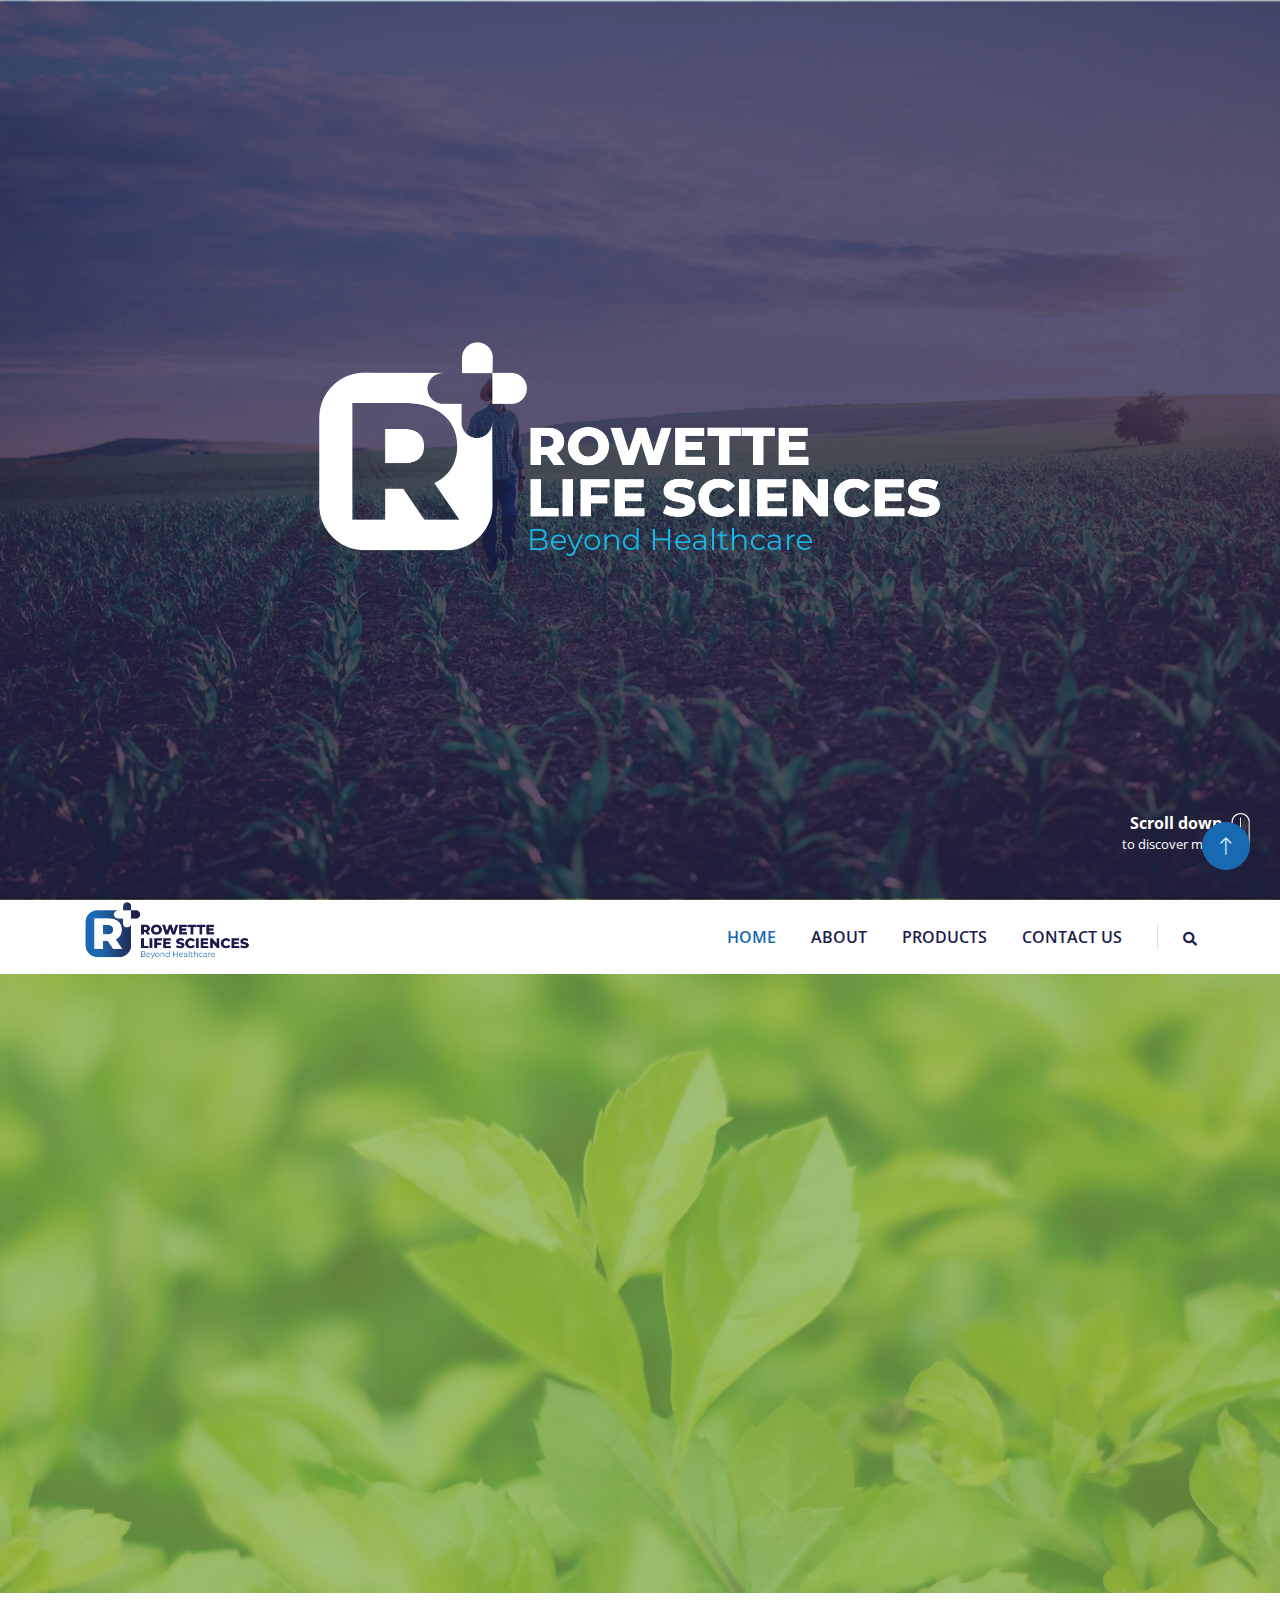
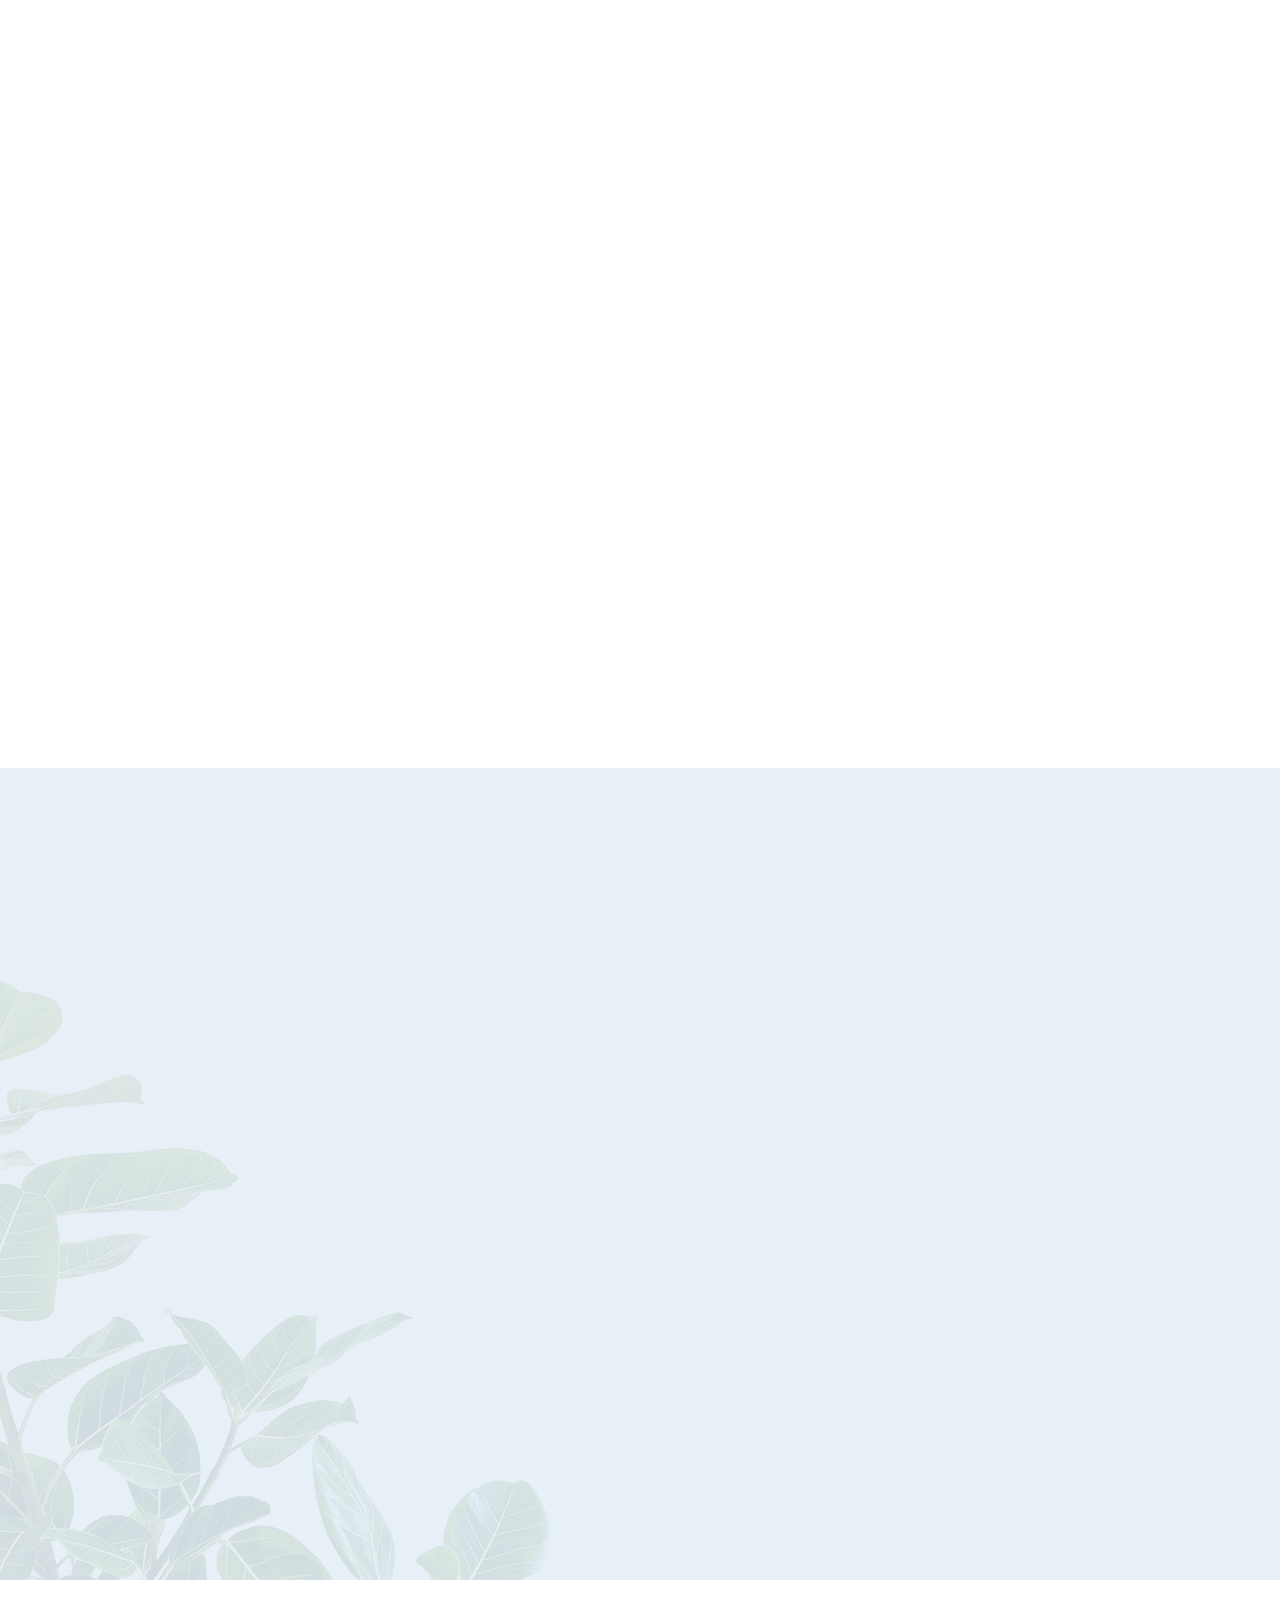
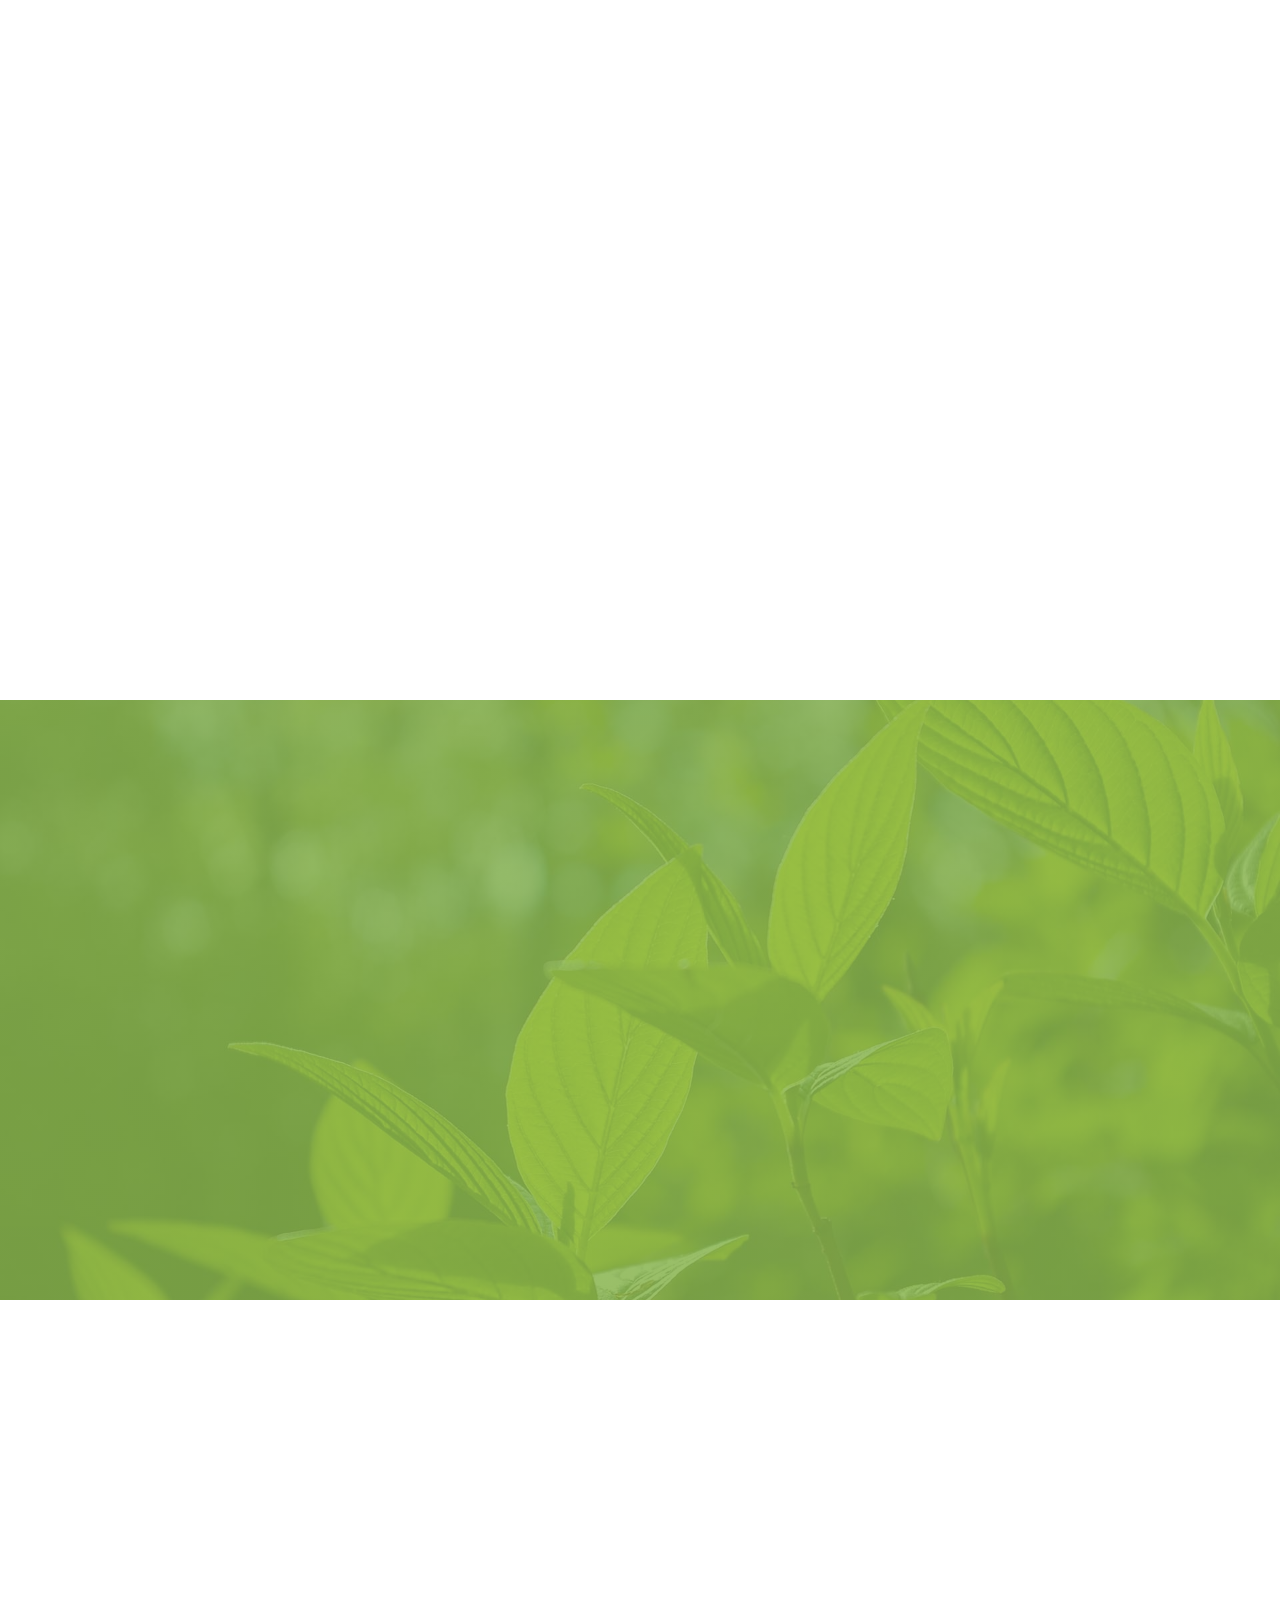
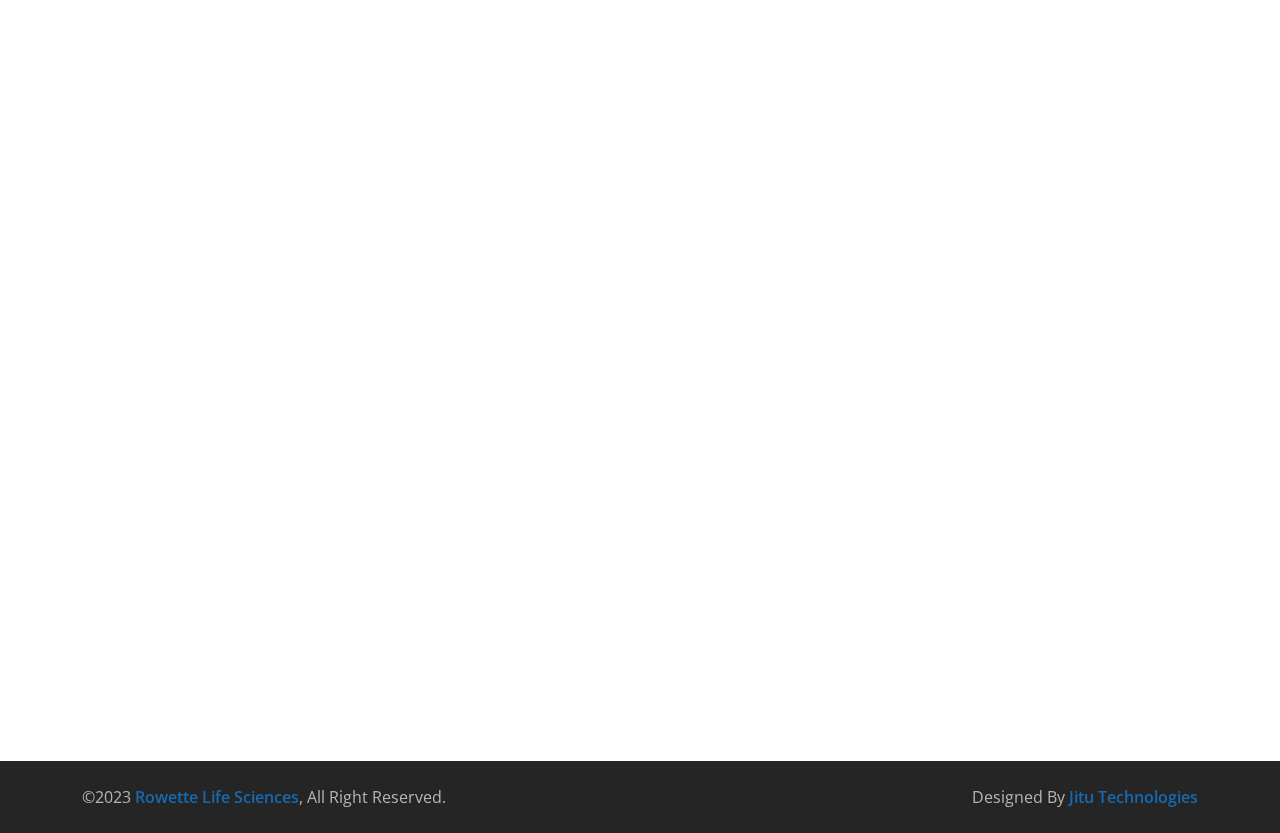
<file: index.html>
<!DOCTYPE html>
<html lang="en">

<head>
    <!-- Meta tags and title remain the same -->
    <meta charset="UTF-8">
    <title>Rowette Life Sciences</title>
    <meta content="width=device-width, initial-scale=1.0" name="viewport">
    <meta name="description" content="Rowette Life Sciences offers NO-WEED, a foliar acting herbicide for controlling annual weeds, perennial grasses, Cyperus perennial broadleaves, aquatic weeds, and more. Explore our range of plant weed and crop protection treatments.">
    <meta name="keywords" content="Rowette Life Sciences, NO-WEED, plant weed, crop protection, foliar herbicide, annual weeds, perennial grasses, Cyperus perennial broadleaves, aquatic weeds, Rowette, Life Science, Plant Health, Plant weed treatment, crop protection products, Rowette Uganda, Nalukolongo road">


    <!-- Favicon -->
    <link href="./assets/images/favicon_io/android-chrome-512x512.png" rel="icon">

    <!-- Google Web Fonts -->
    <link rel="preconnect" href="https://fonts.googleapis.com">
    <link rel="preconnect" href="https://fonts.gstatic.com" crossorigin>
    <link
        href="https://fonts.googleapis.com/css2?family=Open+Sans:wght@400;600&family=Playfair+Display:wght@700;900&display=swap"
        rel="stylesheet">

    <!-- Icon Font Stylesheet -->
    <link href="https://cdnjs.cloudflare.com/ajax/libs/font-awesome/5.10.0/css/all.min.css" rel="stylesheet">
    <link href="https://cdn.jsdelivr.net/npm/bootstrap-icons@1.4.1/font/bootstrap-icons.css" rel="stylesheet">

    <!-- Libraries Stylesheet -->
    <link href="lib/animate/animate.min.css" rel="stylesheet">
    <link href="lib/owlcarousel/assets/owl.carousel.min.css" rel="stylesheet">

    <!-- Customized Bootstrap Stylesheet -->
    <link href="css/bootstrap.min.css" rel="stylesheet">

    <!-- Template Stylesheet -->
    <link href="css/style.css" rel="stylesheet">

    <!-- Link to your CSS file -->
    <link rel="stylesheet" href="assets/style.css">
</head>

<body>
    <!-- Navigation bar -->
    <div class="hero-nav">
        <div class="hero-nav__inner">
            <div class="logo">
                <!-- Place your large logo here -->
                <img src="./assets/images/logo-white-01.png" class="logo-img" height="150px" alt="Logo">

                <div class="scroll-el">
                    <p class="text-white">Scroll down <br> <span>to discover more</span></p>
                    <img src="./assets/images/scroll-01.webp" alt="">
                </div>
            </div>
        </div>
    </div>

    <!-- Rest of your page content remains the same -->
    <div class="page-content">
        <!-- Spinner Start -->
        <div id="spinner"
            class="show bg-white position-fixed translate-middle w-100 vh-100 top-50 start-50 d-flex align-items-center justify-content-center">
            <div class="spinner-border text-primary" role="status" style="width: 3rem; height: 3rem;"></div>
        </div>
        <!-- Spinner End -->


        <!-- Navbar Start -->
        <div class="container-fluid bg-white sticky-top">
            <div class="container">
                <nav class="navbar navbar-expand-lg bg-white navbar-light py-2 py-lg-0">
                    <a href="index.html" class="navbar-brand">
                        <img class="img-fluid" src="./assets/images/logo-blue-01.png" alt="Logo">
                    </a>
                    <button type="button" class="navbar-toggler ms-auto me-0" data-bs-toggle="collapse"
                        data-bs-target="#navbarCollapse">
                        <span class="navbar-toggler-icon"></span>
                    </button>
                    <div class="collapse navbar-collapse" id="navbarCollapse">
                        <div class="navbar-nav ms-auto">
                            <a href="#index.html" class="nav-item nav-link active">Home</a>
                            <a href="#about.html" class="nav-item nav-link">About</a>
                            <a href="#product.html" class="nav-item nav-link">Products</a>
                            <!-- <a href="store.html" class="nav-item nav-link">Store</a>
                            <div class="nav-item dropdown">
                                <a href="#" class="nav-link dropdown-toggle" data-bs-toggle="dropdown">Pages</a>
                                <div class="dropdown-menu bg-light rounded-0 m-0">
                                    <a href="feature.html" class="dropdown-item">Features</a>
                                    <a href="blog.html" class="dropdown-item">Blog Article</a>
                                    <a href="testimonial.html" class="dropdown-item">Testimonial</a>
                                    <a href="404.html" class="dropdown-item">404 Page</a>
                                </div>
                            </div> -->
                            <a href="contact.html" class="nav-item nav-link">Contact Us</a>
                        </div>
                        <div class="border-start ps-4 d-none d-lg-block">
                            <button type="button" class="btn btn-sm p-0"><i class="fa fa-search"></i></button>
                        </div>
                    </div>
                </nav>
            </div>
        </div>
        <!-- Navbar End -->


        <!-- Carousel Start -->
        <div class="container-fluid py-5 hero-section">
            <div class="container">
                <div class="row g-5 align-items-center">
                    <div class="col-lg-7 wow fadeIn text-start">
                        <h1 class="display-1 text-dark mb-4 animated zoomIn">Organic & Quality plant Protection</h1>
                        <p class="fs-4 text-white animated zoomIn">Foliar acting herbicide for the control of annual
                            weeds, perennial grasses (including species Cynodon, Imperta, Phyragmites etc), Cyperus
                            perennial broadleaves (Chromolaena odorata, Latana camara and others) and acquatic
                            weeds.</strong></p>
                        <!-- <a href="" class="btn btn-light rounded-pill py-3 px-5 animated zoomIn">Explore More</a> -->
                    </div>
                    <div class="col-lg-5 wow fadeIn" data-wow-delay="0.1s">
                        <img class="img-fluid" src="./assets/images/13602.png" alt="">
                    </div>
                </div>
            </div>
        </div>
        <!-- Carousel End -->


        <!-- About Start -->
        <div class="container-xxl py-5">
            <div class="container">
                <div class="row g-5">
                    <div class="col-lg-6">
                        <div class="row g-3">
                            <div class="col-6 text-end">
                                <img class="img-fluid bg-white w-100 mb-3 wow fadeIn" data-wow-delay="0.1s"
                                    src="./assets/images/about-03.webp" alt="">
                                <img class="img-fluid bg-white w-50 wow fadeIn" data-wow-delay="0.2s"
                                    src="./assets/images/about-01.webp" alt="">
                            </div>
                            <div class="col-6">
                                <img class="img-fluid bg-white w-50 mb-3 wow fadeIn" data-wow-delay="0.3s"
                                    src="./assets/images/about-04.webp" alt="">
                                <img class="img-fluid bg-white w-100 wow fadeIn" data-wow-delay="0.4s"
                                    src="./assets/images/about-02.webp" alt="">
                            </div>
                        </div>
                    </div>
                    <div class="col-lg-6 wow fadeIn" data-wow-delay="0.5s">
                        <div class="section-title">
                            <p class="fs-5 fw-medium fst-italic text-primary">About Us</p>
                            <h1 class="display-6">The success history of Rowette Life Sciences</h1>
                        </div>
                        <div class="row g-3 mb-4">
                            <div class="col-sm-4">
                                <img class="img-fluid bg-white w-100" src="img/about-7-01.jpg" alt="">
                            </div>
                            <div class="col-sm-8">
                                <h5>Our products are one of the most popular weed products in the country</h5>
                                <p class="mb-0">When we started this company, we did it with the idea of providing
                                    high-quality products and great service at competitive prices as a way to give
                                    farmers a more economical choice in their crop protection products. </p>
                            </div>
                        </div>
                        <div class="border-top mb-4"></div>
                        <div class="row g-3">
                            <div class="col-sm-8">
                                <h5>We have remained true to our founding values of entrepreneurship, focus,
                                    persistence, and integrity.</h5>
                                <p class="mb-0"> I humbly invite you to learn more about our company and how we strive
                                    to support your business by living up to our brand "Beyond health care". </p>
                            </div>
                            <div class="col-sm-4">
                                <img class="img-fluid bg-white w-100" src="./assets/images/about-05.webp" alt="">
                            </div>
                        </div>
                    </div>
                </div>
            </div>
        </div>
        <!-- About End -->


        <!-- Products Start -->
        <div class="container-fluid product py-5 my-5">
            <div class="container py-5">
                <div class="section-title text-center mx-auto wow fadeInUp" data-wow-delay="0.1s"
                    style="max-width: 500px;">
                    <p class="fs-5 fw-medium fst-italic text-primary">Why Us?</p>
                    <h1 class="display-6">Growing Solutions</h1>
                </div>
                <div class="owl-carousel product-carousel wow fadeInUp" data-wow-delay="0.5s">
                    <a href="" class="d-block product-item rounded">
                        <img src="./assets/images/why-03.webp" alt="">
                        <div class="bg-white shadow-sm text-center p-4 position-relative mt-n5 mx-4"
                            style="height: 250px;">
                            <h4 class="text-primary">Crop Protection</h4>
                            <span class="text-body">
                                For years now, Rowette Life Science has delivered high-quality crop protection products
                                to farmers around the world, helping them to produce an affordable supply of food to
                                support a growing population.</span>
                        </div>
                    </a>
                    <a href="" class="d-block product-item rounded">
                        <img src="./assets/images/why-01.webp" alt="">
                        <div class="bg-white shadow-sm text-center p-4 position-relative mt-n5 mx-4"
                            style="height: 250px;">
                            <h4 class="text-primary">Seed Treatment</h4>
                            <span class="text-body">
                                Whether you’re looking for a single active ingredient, a complete solution, or a unique
                                custom blend, Rowette Life Sciences seed treatments deliver the right control for your
                                specific needs.</span>
                        </div>
                    </a>
                    <a href="" class="d-block product-item rounded">
                        <img src="./assets/images/why-02.webp" alt="">
                        <div class="bg-white shadow-sm text-center p-4 position-relative mt-n5 mx-4"
                            style="height: 250px;">
                            <h4 class="text-primary">Turf and Ornnamental</h4>
                            <span class="text-body">
                                With an ever-expanding portfolio of fungicides, herbicides, insecticides, PGRs, and
                                more, Rowette Life Sciences' specialty products continue to offer innovative solutions
                                to the turf, ornamental, landscape and other segments in the green industry.</span>
                        </div>
                    </a>
                </div>
            </div>
        </div>
        <!-- Products End -->


        <!-- Article Start -->
        <div class="container-xxl py-5">
            <div class="container">
                <div class="row g-5">
                    <div class="col-lg-5 wow fadeIn" data-wow-delay="0.1s">
                        <img class="img-fluid" src="./assets/images/services-01.webp" alt="">
                    </div>
                    <div class="col-lg-6 wow fadeIn" data-wow-delay="0.5s">
                        <div class="section-title">
                            <p class="fs-5 fw-medium fst-italic text-primary">Our process </p>
                            <h1 class="display-6">Working With Rowette Life Sciences</h1>
                        </div>
                        <p class="mb-4">From fungicides and herbicides to insecticides and seed treatments, our
                            portfolio has been carefully curated to provide a solution for every need. If you're unsure
                            of which products are right, our world-class customer service team will work with you to
                            identify the best options.</p>
                        <p class="mb-4">Rowette Life Sciences supports customers around the country. We know there are
                            no one-size-fits-all solutions. Your local representative will work with you directly to
                            understand your growing needs, providing quality and performance at an economical value.</p>
                        <a href="" class="btn btn-primary rounded-pill py-3 px-5">Read More</a>
                    </div>
                </div>
            </div>
        </div>
        <!-- Article End -->


        <!-- Video Start -->
        <div class="container-fluid video my-5">
            <div class="container">
                <div class="row g-0">
                    <div class="col-lg-6 py-5 wow fadeIn" data-wow-delay="0.1s">
                        <div class="py-5">
                            <h1 class="display-6 mb-4">The products you <span class="text-white">need</span>, the
                                service you <span class="text-white">want</span></h1>
                            <div class="row g-4 mb-5">
                                <div class="col-sm-6">
                                    <div class="d-flex align-items-center">
                                        <div
                                            class="flex-shrink-0 btn-lg-square bg-white text-primary rounded-circle me-3">
                                            <i class="fa fa-check"></i>
                                        </div>
                                        <span class="text-dark">Lean, efficient organizations in every region of the
                                            world, providing the solutions you need fast.</span>
                                    </div>
                                </div>
                                <div class="col-sm-6">
                                    <div class="d-flex align-items-center">
                                        <div
                                            class="flex-shrink-0 btn-lg-square bg-white text-primary rounded-circle me-3">
                                            <i class="fa fa-check"></i>
                                        </div>
                                        <span class="text-dark">Dedicated representatives in your country who understand
                                            your unique challenges.</span>
                                    </div>
                                </div>
                                <div class="col-sm-6">
                                    <div class="d-flex align-items-center">
                                        <div
                                            class="flex-shrink-0 btn-lg-square bg-white text-primary rounded-circle me-3">
                                            <i class="fa fa-check"></i>
                                        </div>
                                        <span class="text-dark">Expansive product portfolio that includes herbicides,
                                            insecticides, fungicides, and more.</span>
                                    </div>
                                </div>
                                <div class="col-sm-6">
                                    <div class="d-flex align-items-center">
                                        <div
                                            class="flex-shrink-0 btn-lg-square bg-white text-primary rounded-circle me-3">
                                            <i class="fa fa-check"></i>
                                        </div>
                                        <span class="text-dark">Good for health & beauty</span>
                                    </div>
                                </div>
                            </div>
                        </div>
                    </div>
                    <div class="col-lg-6 wow fadeIn" data-wow-delay="0.5s">
                        <div class="h-100 d-flex align-items-center justify-content-center" style="min-height: 300px;">
                            <button type="button" class="btn-play" data-bs-toggle="modal"
                                data-src="https://www.youtube.com/embed/DWRcNpR6Kdc" data-bs-target="#videoModal">
                                <span></span>
                            </button>
                        </div>
                    </div>
                </div>
            </div>
        </div>
        <!-- Video End -->


        <!-- Video Modal Start -->
        <div class="modal modal-video fade" id="videoModal" tabindex="-1" aria-labelledby="exampleModalLabel"
            aria-hidden="true">
            <div class="modal-dialog">
                <div class="modal-content rounded-0">
                    <div class="modal-header">
                        <h3 class="modal-title" id="exampleModalLabel">Youtube Video</h3>
                        <button type="button" class="btn-close" data-bs-dismiss="modal" aria-label="Close"></button>
                    </div>
                    <div class="modal-body">
                        <!-- 16:9 aspect ratio -->
                        <div class="ratio ratio-16x9">
                            <iframe class="embed-responsive-item" src="" id="video" allowfullscreen
                                allowscriptaccess="always" allow="autoplay"></iframe>
                        </div>
                    </div>
                </div>
            </div>
        </div>
        <!-- Video Modal End -->

        <!-- Team Start -->
        <!-- <div class="container-fluid py-5 my-3" style="background: white;">
            <div class="container py-5">
                <div class="section-title text-center mx-auto wow fadeInUp" data-wow-delay="0.1s"
                    style="max-width: 500px;">
                    <p class="fs-5 fw-medium fst-italic text-white">Our Team</p>
                    <h1 class="display-6">Meet Our Team Members</h1>
                </div>
                <div class="row gy-4 gy-lg-0 gx-xxl-5">
                    <div class="col-12 wow fadeInUp col-md-6 col-lg-3">
                        <div class="card border-0 border-bottom border-primary shadow-sm overflow-hidden">
                            <div class="card-body p-0">
                                <figure class="m-0 p-0">
                                    <img class="img-fluid" loading="lazy" src="./img/team-01.jpg" alt="Flora Nyra">
                                    <figcaption class="m-0 p-4">
                                        <h4 class="mb-1">Christopher Musisi</h4>
                                        <p class="text-secondary mb-0">Chairman</p>
                                    </figcaption>
                                </figure>
                            </div>
                        </div>
                    </div>
                    <div class="col-12 wow fadeInUp col-md-6 col-lg-3">
                        <div class="card border-0 border-bottom border-primary shadow-sm overflow-hidden">
                            <div class="card-body p-0">
                                <figure class="m-0 p-0">
                                    <img class="img-fluid" loading="lazy" src="./img/team-04.jpg" alt="Wylder Elio">
                                    <figcaption class="m-0 p-4">
                                        <h4 class="mb-1">James Ssubi</h4>
                                        <p class="text-secondary mb-0">Country Director</p>
                                    </figcaption>
                                </figure>
                            </div>
                        </div>
                    </div>
                    <div class="col-12 wow fadeInUp col-md-6 col-lg-3">
                        <div class="card border-0 border-bottom border-primary shadow-sm overflow-hidden">
                            <div class="card-body p-0">
                                <figure class="m-0 p-0">
                                    <img class="img-fluid" loading="lazy" src="./img/team-03.jpg" alt="Taytum Elia">
                                    <figcaption class="m-0 p-4">
                                        <h4 class="mb-1">Kirabo Eve</h4>
                                        <p class="text-secondary mb-0">Finance Manager </p>
                                    </figcaption>
                                </figure>
                            </div>
                        </div>
                    </div>
                    <div class="col-12 col-md-6 col-lg-3 ">
                        <div class="card border-0 border-bottom border-primary shadow-sm overflow-hidden">
                            <div class="card-body p-0">
                                <figure class="m-0 p-0">
                                    <img class="img-fluid" loading="lazy" src="./img/team-05.jpg" alt="Wylder Elio">
                                    <figcaption class="m-0 p-4">
                                        <h4 class="mb-1">Wylder Elio</h4>
                                        <p class="text-secondary mb-0">Marketing  Manager</p>
                                    </figcaption>
                                </figure>
                            </div>
                        </div>
                    </div>
                </div>
            </div>
        </div> -->
        <!-- Team End -->

        <!-- Contact Start -->
        <div class="container-xxl contact py-5">
            <div class="container">
                <div class="section-title text-center mx-auto wow fadeInUp" data-wow-delay="0.1s"
                    style="max-width: 500px;">
                    <p class="fs-5 fw-medium fst-italic text-primary">Contact Us</p>
                    <h1 class="display-6">Contact us right now</h1>
                </div>
                <div class="row justify-content-center wow fadeInUp" data-wow-delay="0.1s">
                    <div class="col-lg-8">
                        <div class="row g-5">
                            <div class="col-md-4 text-center wow fadeInUp" data-wow-delay="0.3s">
                                <div class="btn-square mx-auto mb-3">
                                    <i class="fa fa-envelope fa-2x text-white"></i>
                                </div>
                                <p class="mb-2">rowettelifesciences@gmail.com</p>
                                <!-- <p class="mb-0">support@rowettelifesciences.com</p> -->
                            </div>
                            <div class="col-md-4 text-center wow fadeInUp" data-wow-delay="0.4s">
                                <div class="btn-square mx-auto mb-3">
                                    <i class="fa fa-phone fa-2x text-white"></i>
                                </div>
                                <p class="mb-2">+256 701 753952</p>
                                <p class="mb-0">-</p>
                            </div>
                            <div class="col-md-4 text-center wow fadeInUp" data-wow-delay="0.5s">
                                <div class="btn-square mx-auto mb-3">
                                    <i class="fa fa-map-marker-alt fa-2x text-white"></i>
                                </div>
                                <p class="mb-2">Nalukolongo Industrial Area Mutundwe Road, Kampala, Uganda</p>
                            </div>
                        </div>
                    </div>
                </div>
            </div>
            <!-- Contact Start -->
        </div>

        <!-- Footer Start -->
        <div class="container-fluid bg-dark footer mt-5 py-5 wow fadeIn" data-wow-delay="0.1s">
            <div class="container py-5">
                <div class="row g-5">
                    <div class="col-lg-3 col-md-6">
                        <h4 class="text-primary mb-4">Our Office</h4>
                        <p class="mb-2"><i class="fa fa-map-marker-alt text-primary me-3"></i>
                            Nalukolongo Industrial Area Mutundwe Road
                            <br>Plot 642, Block 33, Kampala, (U)
                            <br>P.O.Box 70456.
                        </p>
                        <p class="mb-2"><i class="fa fa-phone-alt text-primary me-3"></i>+256 701 753952</p>
                        <p class="mb-2"><i class="fa fa-envelope text-primary me-3"></i>rowettelifesciences@gmail.com
                        </p>
                        <div class="d-flex pt-3">
                            <a class="btn btn-square btn-primary rounded-circle me-2" href=""><i
                                    class="fab fa-twitter"></i></a>
                            <a class="btn btn-square btn-primary rounded-circle me-2" href=""><i
                                    class="fab fa-facebook-f"></i></a>
                            <a class="btn btn-square btn-primary rounded-circle me-2" href=""><i
                                    class="fab fa-youtube"></i></a>
                            <a class="btn btn-square btn-primary rounded-circle me-2" href=""><i
                                    class="fab fa-linkedin-in"></i></a>
                        </div>
                    </div>
                    <div class="col-lg-3 col-md-6">
                        <h4 class="text-primary mb-4">Quick Links</h4>
                        <a class="btn btn-link" href="">About Us</a>
                        <a class="btn btn-link" href="">Contact Us</a>
                        <a class="btn btn-link" href="">Our Services</a>
                        <a class="btn btn-link" href="">Terms & Condition</a>
                        <a class="btn btn-link" href="">Support</a>
                    </div>
                    <div class="col-lg-3 col-md-6">
                        <h4 class="text-primary mb-4">Business Hours</h4>
                        <p class="mb-1">Monday - Friday</p>
                        <h6 class="text-light">09:00 am - 07:00 pm</h6>
                        <p class="mb-1">Saturday</p>
                        <h6 class="text-light">09:00 am - 12:00 pm</h6>
                        <p class="mb-1">Sunday</p>
                        <h6 class="text-light">Closed</h6>
                    </div>
                    <div class="col-lg-3 col-md-6">
                        <h4 class="text-primary mb-4">Newsletter</h4>
                        <p>Subscribe to our emailing list to get updates of our latest products.</p>
                        <div class="position-relative w-100">
                            <input class="form-control bg-transparent w-100 py-3 ps-4 pe-5" type="text"
                                placeholder="Your email">
                            <button type="button"
                                class="btn btn-primary py-2 position-absolute top-0 end-0 mt-2 me-2">SignUp</button>
                        </div>
                    </div>
                </div>
            </div>
        </div>
        <!-- Footer End -->


        <!-- Copyright Start -->
        <div class="container-fluid copyright py-4">
            <div class="container">
                <div class="row">
                    <div class="col-md-6 text-center text-md-start mb-3 mb-md-0">
                        &copy;2023 <a class="fw-medium" href="#">Rowette Life Sciences</a>, All Right Reserved.
                    </div>
                    <div class="col-md-6 text-center text-md-end">
                        <!--/*** This template is free as long as you keep the footer author’s credit link/attribution link/backlink. If you'd like to use the template without the footer author’s credit link/attribution link/backlink, you can purchase the Credit Removal License from "https://htmlcodex.com/credit-removal". Thank you for your support. ***/-->
                        Designed By <a class="fw-medium" href="#">Jitu Technologies</a>
                    </div>
                </div>
            </div>
        </div>
        <!-- Copyright End -->


        <!-- Back to Top -->
        <a href="#" class="btn btn-lg btn-primary btn-lg-square rounded-circle back-to-top"><i
                class="bi bi-arrow-up"></i></a>


        <!-- JavaScript Libraries -->
        <script src="https://ajax.googleapis.com/ajax/libs/jquery/3.6.1/jquery.min.js"></script>
        <script src="https://cdn.jsdelivr.net/npm/bootstrap@5.0.0/dist/js/bootstrap.bundle.min.js"></script>
        <script src="lib/wow/wow.min.js"></script>
        <script src="lib/easing/easing.min.js"></script>
        <script src="lib/waypoints/waypoints.min.js"></script>
        <script src="lib/owlcarousel/owl.carousel.min.js"></script>

        <!-- Template Javascript -->
        <script src="js/main.js"></script>

        <!-- Scripts remain the same -->
        <script src="https://ajax.googleapis.com/ajax/libs/jquery/3.5.1/jquery.min.js"></script>
        <script src="./assets/script.js"></script>
</body>

</html>
</file>
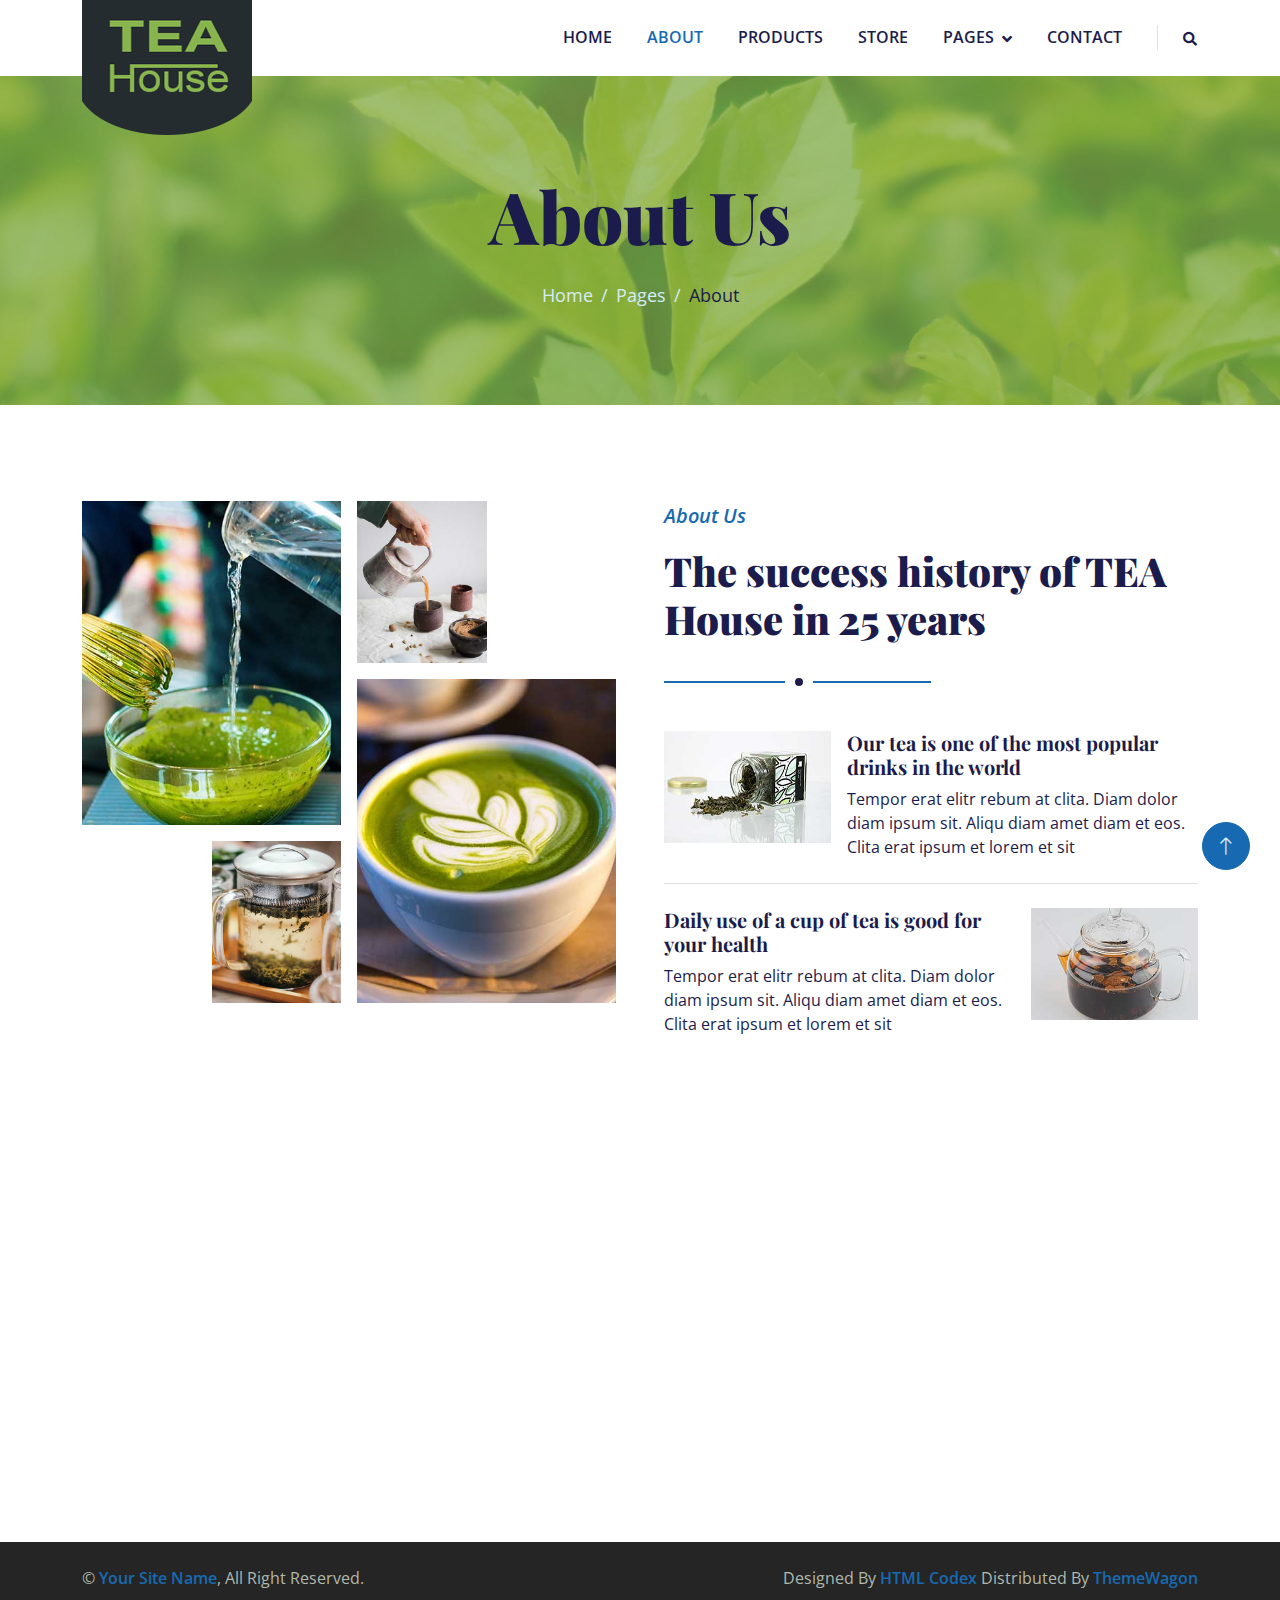
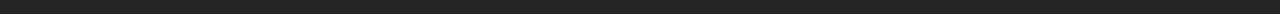
<file: about.html>
<!DOCTYPE html>
<html lang="en">

<head>
    <meta charset="utf-8">
    <title>Tea House - Tea Shop Website Template</title>
    <meta content="width=device-width, initial-scale=1.0" name="viewport">
    <meta content="" name="keywords">
    <meta content="" name="description">

    <!-- Favicon -->
    <link href="img/favicon.ico" rel="icon">

    <!-- Google Web Fonts -->
    <link rel="preconnect" href="https://fonts.googleapis.com">
    <link rel="preconnect" href="https://fonts.gstatic.com" crossorigin>
    <link href="https://fonts.googleapis.com/css2?family=Open+Sans:wght@400;600&family=Playfair+Display:wght@700;900&display=swap" rel="stylesheet">

    <!-- Icon Font Stylesheet -->
    <link href="https://cdnjs.cloudflare.com/ajax/libs/font-awesome/5.10.0/css/all.min.css" rel="stylesheet">
    <link href="https://cdn.jsdelivr.net/npm/bootstrap-icons@1.4.1/font/bootstrap-icons.css" rel="stylesheet">

    <!-- Libraries Stylesheet -->
    <link href="lib/animate/animate.min.css" rel="stylesheet">
    <link href="lib/owlcarousel/assets/owl.carousel.min.css" rel="stylesheet">

    <!-- Customized Bootstrap Stylesheet -->
    <link href="css/bootstrap.min.css" rel="stylesheet">

    <!-- Template Stylesheet -->
    <link href="css/style.css" rel="stylesheet">
</head>

<body>
    <!-- Spinner Start -->
    <div id="spinner" class="show bg-white position-fixed translate-middle w-100 vh-100 top-50 start-50 d-flex align-items-center justify-content-center">
        <div class="spinner-border text-primary" role="status" style="width: 3rem; height: 3rem;"></div>
    </div>
    <!-- Spinner End -->

    
    <!-- Navbar Start -->
    <div class="container-fluid bg-white sticky-top">
        <div class="container">
            <nav class="navbar navbar-expand-lg bg-white navbar-light py-2 py-lg-0">
                <a href="index.html" class="navbar-brand">
                    <img class="img-fluid" src="img/logo.png" alt="Logo">
                </a>
                <button type="button" class="navbar-toggler ms-auto me-0" data-bs-toggle="collapse" data-bs-target="#navbarCollapse">
                    <span class="navbar-toggler-icon"></span>
                </button>
                <div class="collapse navbar-collapse" id="navbarCollapse">
                    <div class="navbar-nav ms-auto">
                        <a href="index.html" class="nav-item nav-link">Home</a>
                        <a href="about.html" class="nav-item nav-link active">About</a>
                        <a href="product.html" class="nav-item nav-link">Products</a>
                        <a href="store.html" class="nav-item nav-link">Store</a>
                        <div class="nav-item dropdown">
                            <a href="#" class="nav-link dropdown-toggle" data-bs-toggle="dropdown">Pages</a>
                            <div class="dropdown-menu bg-light rounded-0 m-0">
                                <a href="feature.html" class="dropdown-item">Features</a>
                                <a href="blog.html" class="dropdown-item">Blog Article</a>
                                <a href="testimonial.html" class="dropdown-item">Testimonial</a>
                                <a href="404.html" class="dropdown-item">404 Page</a>
                            </div>
                        </div>
                        <a href="contact.html" class="nav-item nav-link">Contact</a>
                    </div>
                    <div class="border-start ps-4 d-none d-lg-block">
                        <button type="button" class="btn btn-sm p-0"><i class="fa fa-search"></i></button>
                    </div>
                </div>
            </nav>
        </div>
    </div>
    <!-- Navbar End -->


    <!-- Page Header Start -->
    <div class="container-fluid page-header py-5 mb-5 wow fadeIn" data-wow-delay="0.1s">
        <div class="container text-center py-5">
            <h1 class="display-2 text-dark mb-4 animated slideInDown">About Us</h1>
            <nav aria-label="breadcrumb animated slideInDown">
                <ol class="breadcrumb justify-content-center mb-0">
                    <li class="breadcrumb-item"><a href="#">Home</a></li>
                    <li class="breadcrumb-item"><a href="#">Pages</a></li>
                    <li class="breadcrumb-item text-dark" aria-current="page">About</li>
                </ol>
            </nav>
        </div>
    </div>
    <!-- Page Header End -->


    <!-- About Start -->
    <div class="container-xxl py-5">
        <div class="container">
            <div class="row g-5">
                <div class="col-lg-6">
                    <div class="row g-3">
                        <div class="col-6 text-end">
                            <img class="img-fluid bg-white w-100 mb-3 wow fadeIn" data-wow-delay="0.1s" src="img/about-1.jpg" alt="">
                            <img class="img-fluid bg-white w-50 wow fadeIn" data-wow-delay="0.2s" src="img/about-3.jpg" alt="">
                        </div>
                        <div class="col-6">
                            <img class="img-fluid bg-white w-50 mb-3 wow fadeIn" data-wow-delay="0.3s" src="img/about-4.jpg" alt="">
                            <img class="img-fluid bg-white w-100 wow fadeIn" data-wow-delay="0.4s" src="img/about-2.jpg" alt="">
                        </div>
                    </div>
                </div>
                <div class="col-lg-6 wow fadeIn" data-wow-delay="0.5s">
                    <div class="section-title">
                        <p class="fs-5 fw-medium fst-italic text-primary">About Us</p>
                        <h1 class="display-6">The success history of TEA House in 25 years</h1>
                    </div>
                    <div class="row g-3 mb-4">
                        <div class="col-sm-4">
                            <img class="img-fluid bg-white w-100" src="img/about-5.jpg" alt="">
                        </div>
                        <div class="col-sm-8">
                            <h5>Our tea is one of the most popular drinks in the world</h5>
                            <p class="mb-0">Tempor erat elitr rebum at clita. Diam dolor diam ipsum sit. Aliqu diam amet diam et eos. Clita erat ipsum et lorem et sit</p>
                        </div>
                    </div>
                    <div class="border-top mb-4"></div>
                    <div class="row g-3">
                        <div class="col-sm-8">
                            <h5>Daily use of a cup of tea is good for your health</h5>
                            <p class="mb-0">Tempor erat elitr rebum at clita. Diam dolor diam ipsum sit. Aliqu diam amet diam et eos. Clita erat ipsum et lorem et sit</p>
                        </div>
                        <div class="col-sm-4">
                            <img class="img-fluid bg-white w-100" src="img/about-6.jpg" alt="">
                        </div>
                    </div>
                </div>
            </div>
        </div>
    </div>
    <!-- About End -->


    <!-- Footer Start -->
    <div class="container-fluid bg-dark footer mt-5 py-5 wow fadeIn" data-wow-delay="0.1s">
        <div class="container py-5">
            <div class="row g-5">
                <div class="col-lg-3 col-md-6">
                    <h4 class="text-primary mb-4">Our Office</h4>
                    <p class="mb-2"><i class="fa fa-map-marker-alt text-primary me-3"></i>123 Street, New York, USA</p>
                    <p class="mb-2"><i class="fa fa-phone-alt text-primary me-3"></i>+012 345 67890</p>
                    <p class="mb-2"><i class="fa fa-envelope text-primary me-3"></i>info@example.com</p>
                    <div class="d-flex pt-3">
                        <a class="btn btn-square btn-primary rounded-circle me-2" href=""><i class="fab fa-twitter"></i></a>
                        <a class="btn btn-square btn-primary rounded-circle me-2" href=""><i class="fab fa-facebook-f"></i></a>
                        <a class="btn btn-square btn-primary rounded-circle me-2" href=""><i class="fab fa-youtube"></i></a>
                        <a class="btn btn-square btn-primary rounded-circle me-2" href=""><i class="fab fa-linkedin-in"></i></a>
                    </div>
                </div>
                <div class="col-lg-3 col-md-6">
                    <h4 class="text-primary mb-4">Quick Links</h4>
                    <a class="btn btn-link" href="">About Us</a>
                    <a class="btn btn-link" href="">Contact Us</a>
                    <a class="btn btn-link" href="">Our Services</a>
                    <a class="btn btn-link" href="">Terms & Condition</a>
                    <a class="btn btn-link" href="">Support</a>
                </div>
                <div class="col-lg-3 col-md-6">
                    <h4 class="text-primary mb-4">Business Hours</h4>
                    <p class="mb-1">Monday - Friday</p>
                    <h6 class="text-light">09:00 am - 07:00 pm</h6>
                    <p class="mb-1">Saturday</p>
                    <h6 class="text-light">09:00 am - 12:00 pm</h6>
                    <p class="mb-1">Sunday</p>
                    <h6 class="text-light">Closed</h6>
                </div>
                <div class="col-lg-3 col-md-6">
                    <h4 class="text-primary mb-4">Newsletter</h4>
                    <p>Dolor amet sit justo amet elitr clita ipsum elitr est.</p>
                    <div class="position-relative w-100">
                        <input class="form-control bg-transparent w-100 py-3 ps-4 pe-5" type="text" placeholder="Your email">
                        <button type="button" class="btn btn-primary py-2 position-absolute top-0 end-0 mt-2 me-2">SignUp</button>
                    </div>
                </div>
            </div>
        </div>
    </div>
    <!-- Footer End -->


    <!-- Copyright Start -->
    <div class="container-fluid copyright py-4">
        <div class="container">
            <div class="row">
                <div class="col-md-6 text-center text-md-start mb-3 mb-md-0">
                    &copy; <a class="fw-medium" href="#">Your Site Name</a>, All Right Reserved.
                </div>
                <div class="col-md-6 text-center text-md-end">
                    <!--/*** This template is free as long as you keep the footer author’s credit link/attribution link/backlink. If you'd like to use the template without the footer author’s credit link/attribution link/backlink, you can purchase the Credit Removal License from "https://htmlcodex.com/credit-removal". Thank you for your support. ***/-->
                    Designed By <a class="fw-medium" href="https://htmlcodex.com">HTML Codex</a> Distributed By <a class="fw-medium" href="https://themewagon.com">ThemeWagon</a>
                </div>
            </div>
        </div>
    </div>
    <!-- Copyright End -->


    <!-- Back to Top -->
    <a href="#" class="btn btn-lg btn-primary btn-lg-square rounded-circle back-to-top"><i class="bi bi-arrow-up"></i></a>


    <!-- JavaScript Libraries -->
    <script src="https://ajax.googleapis.com/ajax/libs/jquery/3.6.1/jquery.min.js"></script>
    <script src="https://cdn.jsdelivr.net/npm/bootstrap@5.0.0/dist/js/bootstrap.bundle.min.js"></script>
    <script src="lib/wow/wow.min.js"></script>
    <script src="lib/easing/easing.min.js"></script>
    <script src="lib/waypoints/waypoints.min.js"></script>
    <script src="lib/owlcarousel/owl.carousel.min.js"></script>

    <!-- Template Javascript -->
    <script src="js/main.js"></script>
</body>

</html>
</file>
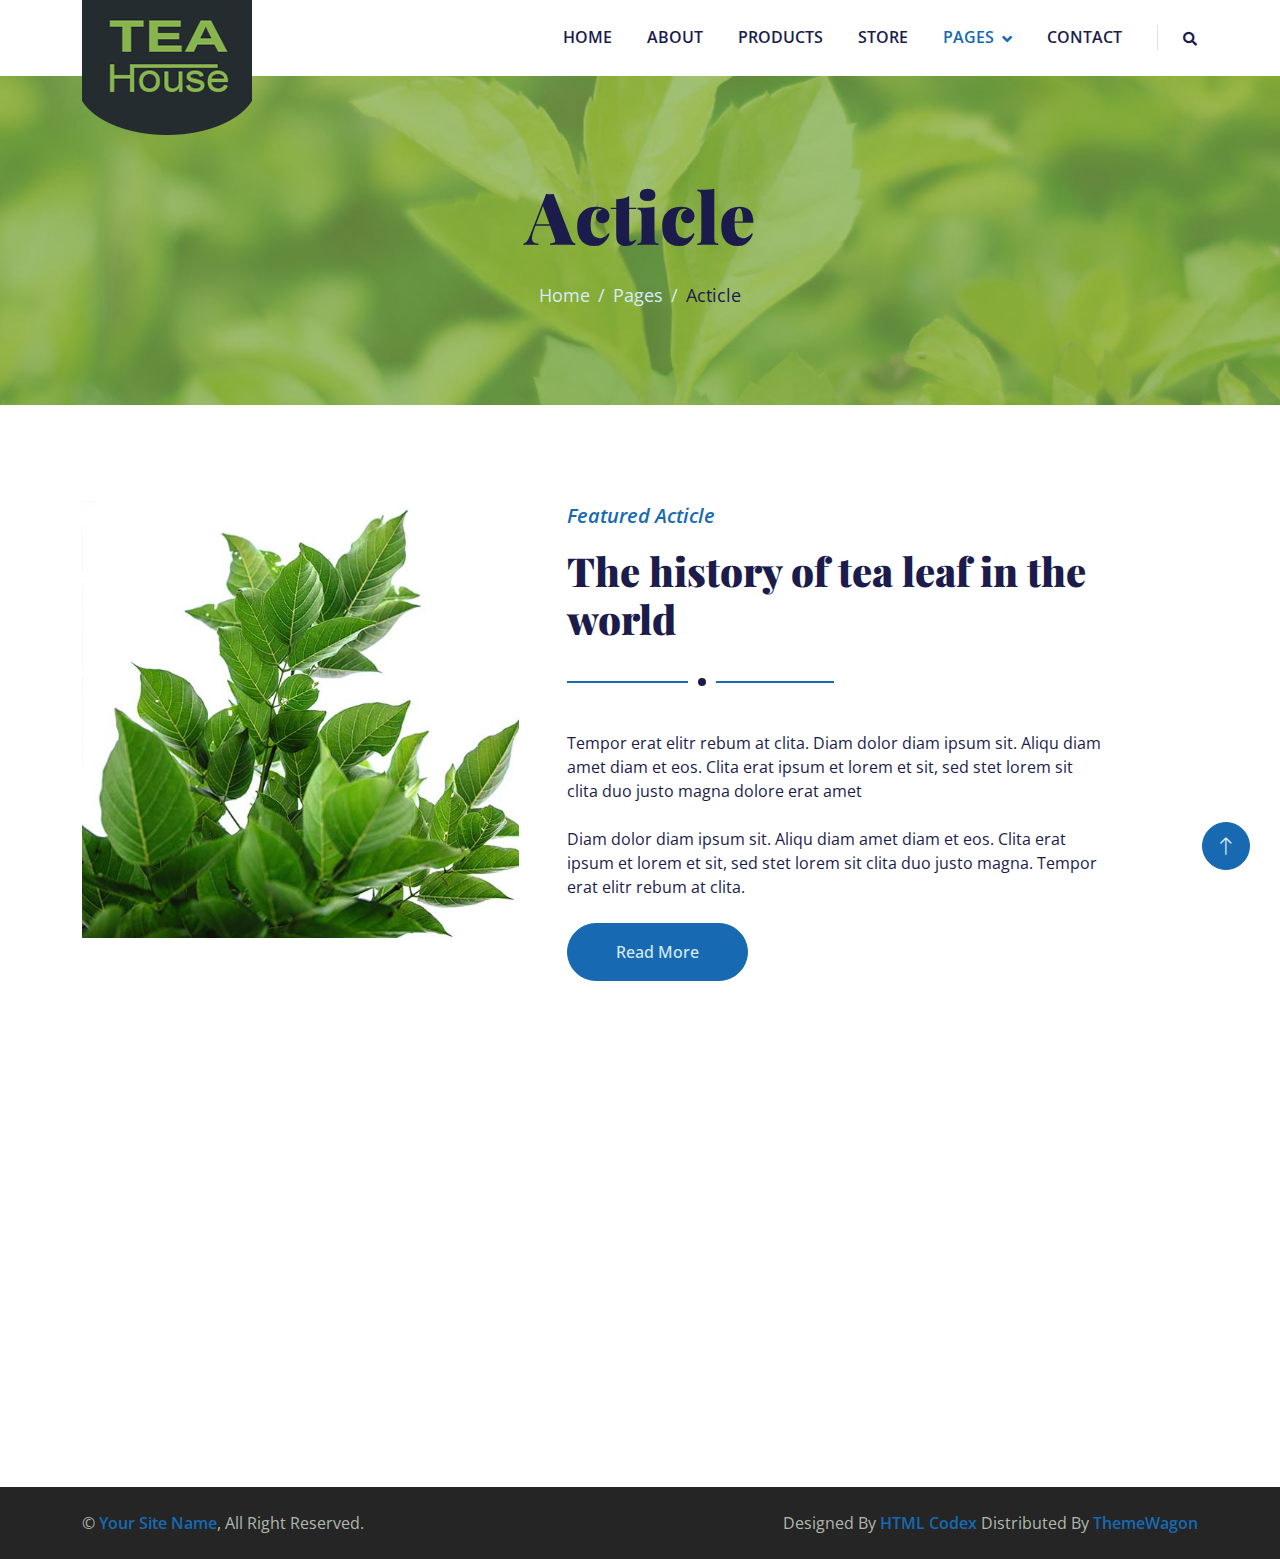
<file: blog.html>
<!DOCTYPE html>
<html lang="en">

<head>
    <meta charset="utf-8">
    <title>Tea House - Tea Shop Website Template</title>
    <meta content="width=device-width, initial-scale=1.0" name="viewport">
    <meta content="" name="keywords">
    <meta content="" name="description">

    <!-- Favicon -->
    <link href="img/favicon.ico" rel="icon">

    <!-- Google Web Fonts -->
    <link rel="preconnect" href="https://fonts.googleapis.com">
    <link rel="preconnect" href="https://fonts.gstatic.com" crossorigin>
    <link href="https://fonts.googleapis.com/css2?family=Open+Sans:wght@400;600&family=Playfair+Display:wght@700;900&display=swap" rel="stylesheet">

    <!-- Icon Font Stylesheet -->
    <link href="https://cdnjs.cloudflare.com/ajax/libs/font-awesome/5.10.0/css/all.min.css" rel="stylesheet">
    <link href="https://cdn.jsdelivr.net/npm/bootstrap-icons@1.4.1/font/bootstrap-icons.css" rel="stylesheet">

    <!-- Libraries Stylesheet -->
    <link href="lib/animate/animate.min.css" rel="stylesheet">
    <link href="lib/owlcarousel/assets/owl.carousel.min.css" rel="stylesheet">

    <!-- Customized Bootstrap Stylesheet -->
    <link href="css/bootstrap.min.css" rel="stylesheet">

    <!-- Template Stylesheet -->
    <link href="css/style.css" rel="stylesheet">
</head>

<body>
    <!-- Spinner Start -->
    <div id="spinner" class="show bg-white position-fixed translate-middle w-100 vh-100 top-50 start-50 d-flex align-items-center justify-content-center">
        <div class="spinner-border text-primary" role="status" style="width: 3rem; height: 3rem;"></div>
    </div>
    <!-- Spinner End -->

    
    <!-- Navbar Start -->
    <div class="container-fluid bg-white sticky-top">
        <div class="container">
            <nav class="navbar navbar-expand-lg bg-white navbar-light py-2 py-lg-0">
                <a href="index.html" class="navbar-brand">
                    <img class="img-fluid" src="img/logo.png" alt="Logo">
                </a>
                <button type="button" class="navbar-toggler ms-auto me-0" data-bs-toggle="collapse" data-bs-target="#navbarCollapse">
                    <span class="navbar-toggler-icon"></span>
                </button>
                <div class="collapse navbar-collapse" id="navbarCollapse">
                    <div class="navbar-nav ms-auto">
                        <a href="index.html" class="nav-item nav-link">Home</a>
                        <a href="about.html" class="nav-item nav-link">About</a>
                        <a href="product.html" class="nav-item nav-link">Products</a>
                        <a href="store.html" class="nav-item nav-link">Store</a>
                        <div class="nav-item dropdown">
                            <a href="#" class="nav-link dropdown-toggle active" data-bs-toggle="dropdown">Pages</a>
                            <div class="dropdown-menu bg-light rounded-0 m-0">
                                <a href="feature.html" class="dropdown-item">Features</a>
                                <a href="blog.html" class="dropdown-item active">Blog Article</a>
                                <a href="testimonial.html" class="dropdown-item">Testimonial</a>
                                <a href="404.html" class="dropdown-item">404 Page</a>
                            </div>
                        </div>
                        <a href="contact.html" class="nav-item nav-link">Contact</a>
                    </div>
                    <div class="border-start ps-4 d-none d-lg-block">
                        <button type="button" class="btn btn-sm p-0"><i class="fa fa-search"></i></button>
                    </div>
                </div>
            </nav>
        </div>
    </div>
    <!-- Navbar End -->


    <!-- Page Header Start -->
    <div class="container-fluid page-header py-5 mb-5 wow fadeIn" data-wow-delay="0.1s">
        <div class="container text-center py-5">
            <h1 class="display-2 text-dark mb-4 animated slideInDown">Acticle</h1>
            <nav aria-label="breadcrumb animated slideInDown">
                <ol class="breadcrumb justify-content-center mb-0">
                    <li class="breadcrumb-item"><a href="#">Home</a></li>
                    <li class="breadcrumb-item"><a href="#">Pages</a></li>
                    <li class="breadcrumb-item text-dark" aria-current="page">Acticle</li>
                </ol>
            </nav>
        </div>
    </div>
    <!-- Page Header End -->


    <!-- Article Start -->
    <div class="container-xxl py-5">
        <div class="container">
            <div class="row g-5">
                <div class="col-lg-5 wow fadeIn" data-wow-delay="0.1s">
                    <img class="img-fluid" src="img/article.jpg" alt="">
                </div>
                <div class="col-lg-6 wow fadeIn" data-wow-delay="0.5s">
                    <div class="section-title">
                        <p class="fs-5 fw-medium fst-italic text-primary">Featured Acticle</p>
                        <h1 class="display-6">The history of tea leaf in the world</h1>
                    </div>
                    <p class="mb-4">Tempor erat elitr rebum at clita. Diam dolor diam ipsum sit. Aliqu diam amet diam et eos. Clita erat ipsum et lorem et sit, sed stet lorem sit clita duo justo magna dolore erat amet</p>
                    <p class="mb-4">Diam dolor diam ipsum sit. Aliqu diam amet diam et eos. Clita erat ipsum et lorem et sit, sed stet lorem sit clita duo justo magna. Tempor erat elitr rebum at clita.</p>
                    <a href="" class="btn btn-primary rounded-pill py-3 px-5">Read More</a>
                </div>
            </div>
        </div>
    </div>
    <!-- Article End -->


    <!-- Footer Start -->
    <div class="container-fluid bg-dark footer mt-5 py-5 wow fadeIn" data-wow-delay="0.1s">
        <div class="container py-5">
            <div class="row g-5">
                <div class="col-lg-3 col-md-6">
                    <h4 class="text-primary mb-4">Our Office</h4>
                    <p class="mb-2"><i class="fa fa-map-marker-alt text-primary me-3"></i>123 Street, New York, USA</p>
                    <p class="mb-2"><i class="fa fa-phone-alt text-primary me-3"></i>+012 345 67890</p>
                    <p class="mb-2"><i class="fa fa-envelope text-primary me-3"></i>info@example.com</p>
                    <div class="d-flex pt-3">
                        <a class="btn btn-square btn-primary rounded-circle me-2" href=""><i class="fab fa-twitter"></i></a>
                        <a class="btn btn-square btn-primary rounded-circle me-2" href=""><i class="fab fa-facebook-f"></i></a>
                        <a class="btn btn-square btn-primary rounded-circle me-2" href=""><i class="fab fa-youtube"></i></a>
                        <a class="btn btn-square btn-primary rounded-circle me-2" href=""><i class="fab fa-linkedin-in"></i></a>
                    </div>
                </div>
                <div class="col-lg-3 col-md-6">
                    <h4 class="text-primary mb-4">Quick Links</h4>
                    <a class="btn btn-link" href="">About Us</a>
                    <a class="btn btn-link" href="">Contact Us</a>
                    <a class="btn btn-link" href="">Our Services</a>
                    <a class="btn btn-link" href="">Terms & Condition</a>
                    <a class="btn btn-link" href="">Support</a>
                </div>
                <div class="col-lg-3 col-md-6">
                    <h4 class="text-primary mb-4">Business Hours</h4>
                    <p class="mb-1">Monday - Friday</p>
                    <h6 class="text-light">09:00 am - 07:00 pm</h6>
                    <p class="mb-1">Saturday</p>
                    <h6 class="text-light">09:00 am - 12:00 pm</h6>
                    <p class="mb-1">Sunday</p>
                    <h6 class="text-light">Closed</h6>
                </div>
                <div class="col-lg-3 col-md-6">
                    <h4 class="text-primary mb-4">Newsletter</h4>
                    <p>Dolor amet sit justo amet elitr clita ipsum elitr est.</p>
                    <div class="position-relative w-100">
                        <input class="form-control bg-transparent w-100 py-3 ps-4 pe-5" type="text" placeholder="Your email">
                        <button type="button" class="btn btn-primary py-2 position-absolute top-0 end-0 mt-2 me-2">SignUp</button>
                    </div>
                </div>
            </div>
        </div>
    </div>
    <!-- Footer End -->


    <!-- Copyright Start -->
    <div class="container-fluid copyright py-4">
        <div class="container">
            <div class="row">
                <div class="col-md-6 text-center text-md-start mb-3 mb-md-0">
                    &copy; <a class="fw-medium" href="#">Your Site Name</a>, All Right Reserved.
                </div>
                <div class="col-md-6 text-center text-md-end">
                    <!--/*** This template is free as long as you keep the footer author’s credit link/attribution link/backlink. If you'd like to use the template without the footer author’s credit link/attribution link/backlink, you can purchase the Credit Removal License from "https://htmlcodex.com/credit-removal". Thank you for your support. ***/-->
                    Designed By <a class="fw-medium" href="https://htmlcodex.com">HTML Codex</a> Distributed By <a class="fw-medium" href="https://themewagon.com">ThemeWagon</a>
                </div>
            </div>
        </div>
    </div>
    <!-- Copyright End -->


    <!-- Back to Top -->
    <a href="#" class="btn btn-lg btn-primary btn-lg-square rounded-circle back-to-top"><i class="bi bi-arrow-up"></i></a>


    <!-- JavaScript Libraries -->
    <script src="https://ajax.googleapis.com/ajax/libs/jquery/3.6.1/jquery.min.js"></script>
    <script src="https://cdn.jsdelivr.net/npm/bootstrap@5.0.0/dist/js/bootstrap.bundle.min.js"></script>
    <script src="lib/wow/wow.min.js"></script>
    <script src="lib/easing/easing.min.js"></script>
    <script src="lib/waypoints/waypoints.min.js"></script>
    <script src="lib/owlcarousel/owl.carousel.min.js"></script>

    <!-- Template Javascript -->
    <script src="js/main.js"></script>
</body>

</html>
</file>
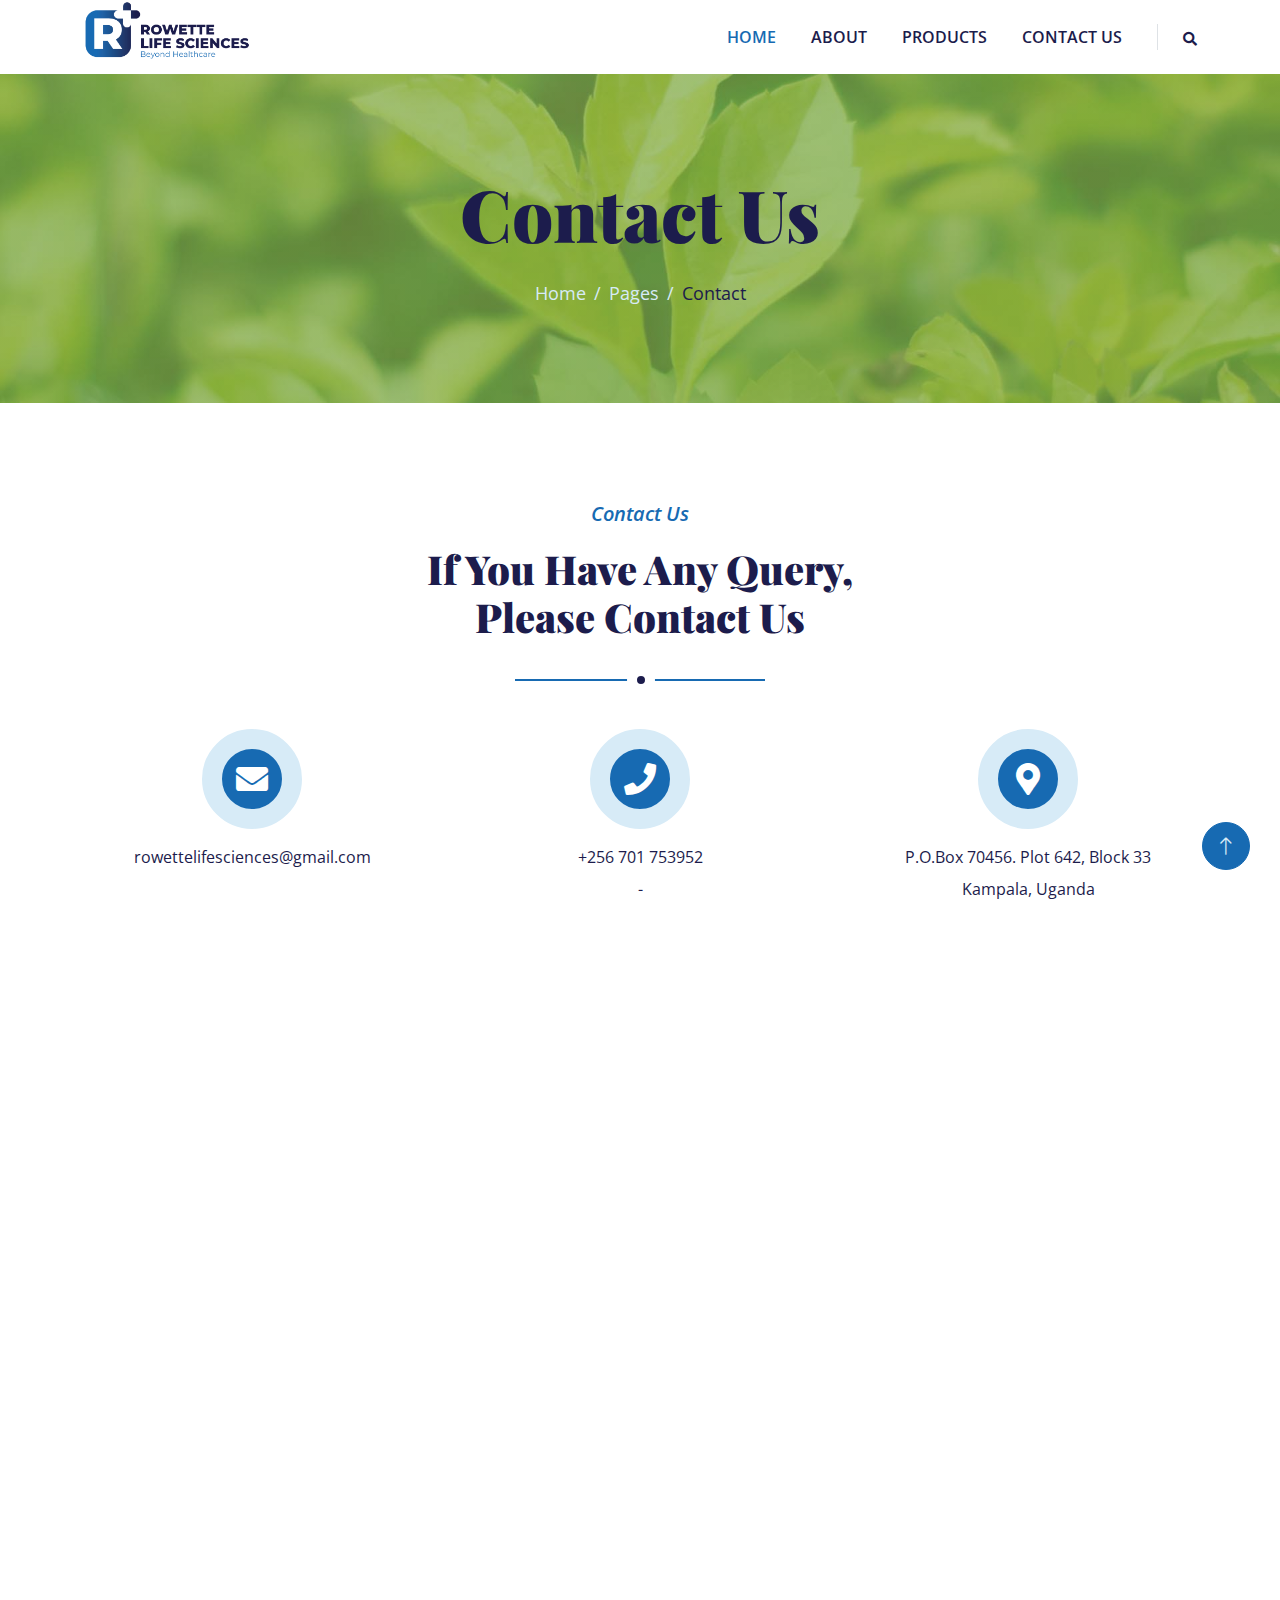
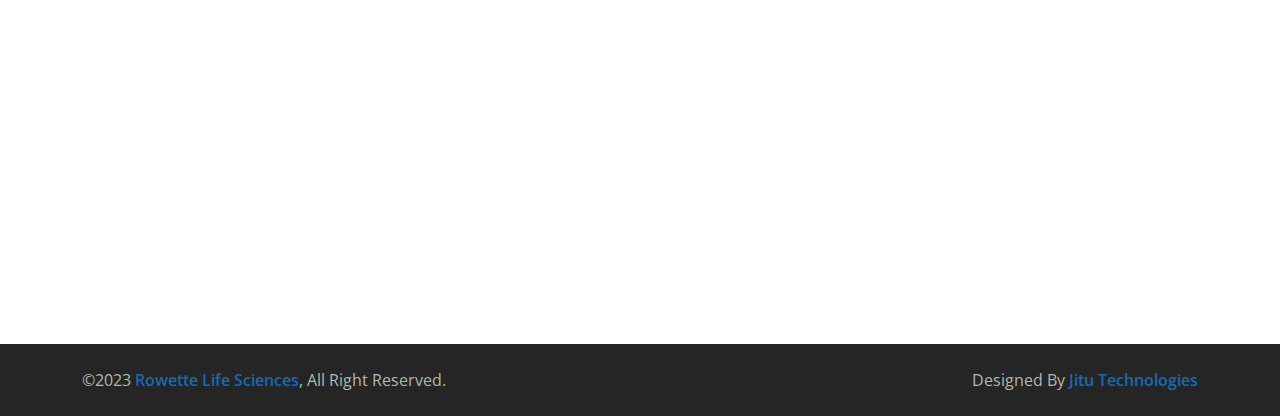
<file: contact.html>
<!DOCTYPE html>
<html lang="en">

<head>
    <meta charset="UTF-8">
    <title>Rowette Life Sciences - Contact Us</title>
    <meta content="width=device-width, initial-scale=1.0" name="viewport">
    <meta content="Reach out to Rowette Life Sciences' dedicated team via our rowettelifesciences@gmail.com. Whether you have inquiries about our products, require assistance, or wish to collaborate, our experts are here to assist you. Fill out the form and connect with us today to explore our range of plant weed and crop protection treatments." name="description">

    <meta name="keywords" content="Rowette Life Sciences, NO-WEED, plant weed, crop protection, foliar herbicide, annual weeds, perennial grasses, Cyperus perennial broadleaves, aquatic weeds, Rowette, Life Science, Plant Health, Plant weed treatment, crop protection products, Rowette Uganda, Nalukolongo road">


     <!-- Favicon -->
     <link href="./assets/images/favicon_io/android-chrome-512x512.png" rel="icon">

    <!-- Google Web Fonts -->
    <link rel="preconnect" href="https://fonts.googleapis.com">
    <link rel="preconnect" href="https://fonts.gstatic.com" crossorigin>
    <link href="https://fonts.googleapis.com/css2?family=Open+Sans:wght@400;600&family=Playfair+Display:wght@700;900&display=swap" rel="stylesheet">

    <!-- Icon Font Stylesheet -->
    <link href="https://cdnjs.cloudflare.com/ajax/libs/font-awesome/5.10.0/css/all.min.css" rel="stylesheet">
    <link href="https://cdn.jsdelivr.net/npm/bootstrap-icons@1.4.1/font/bootstrap-icons.css" rel="stylesheet">

    <!-- Libraries Stylesheet -->
    <link href="lib/animate/animate.min.css" rel="stylesheet">
    <link href="lib/owlcarousel/assets/owl.carousel.min.css" rel="stylesheet">

    <!-- Customized Bootstrap Stylesheet -->
    <link href="css/bootstrap.min.css" rel="stylesheet">

    <!-- Template Stylesheet -->
    <link href="css/style.css" rel="stylesheet">
</head>

<body>
    <!-- Spinner Start -->
    <div id="spinner" class="show bg-white position-fixed translate-middle w-100 vh-100 top-50 start-50 d-flex align-items-center justify-content-center">
        <div class="spinner-border text-primary" role="status" style="width: 3rem; height: 3rem;"></div>
    </div>
    <!-- Spinner End -->


    <!-- Navbar Start -->
    <div class="container-fluid bg-white sticky-top">
        <div class="container">
            <nav class="navbar navbar-expand-lg bg-white navbar-light py-2 py-lg-0">
                <a href="index.html" class="navbar-brand">
                    <img class="img-fluid" src="./assets/images/logo-blue-01.png" alt="Logo">
                </a>
                <button type="button" class="navbar-toggler ms-auto me-0" data-bs-toggle="collapse" data-bs-target="#navbarCollapse">
                    <span class="navbar-toggler-icon"></span>
                </button>
                <div class="collapse navbar-collapse" id="navbarCollapse">
                    <div class="navbar-nav ms-auto">
                        <a href="#index.html" class="nav-item nav-link active">Home</a>
                        <a href="#about.html" class="nav-item nav-link">About</a>
                        <a href="#product.html" class="nav-item nav-link">Products</a>
                        <!-- <a href="store.html" class="nav-item nav-link">Store</a>
                        <div class="nav-item dropdown">
                            <a href="#" class="nav-link dropdown-toggle" data-bs-toggle="dropdown">Pages</a>
                            <div class="dropdown-menu bg-light rounded-0 m-0">
                                <a href="feature.html" class="dropdown-item">Features</a>
                                <a href="blog.html" class="dropdown-item">Blog Article</a>
                                <a href="testimonial.html" class="dropdown-item">Testimonial</a>
                                <a href="404.html" class="dropdown-item">404 Page</a>
                            </div>
                        </div> -->
                        <a href="./contact.html" class="nav-item nav-link">Contact Us</a>
                    </div>
                    <div class="border-start ps-4 d-none d-lg-block">
                        <button type="button" class="btn btn-sm p-0"><i class="fa fa-search"></i></button>
                    </div>
                </div>
            </nav>
        </div>
    </div>
    <!-- Navbar End -->


    <!-- Page Header Start -->
    <div class="container-fluid page-header py-5 mb-5 wow fadeIn" data-wow-delay="0.1s">
        <div class="container text-center py-5">
            <h1 class="display-2 text-dark mb-4 animated slideInDown">Contact Us</h1>
            <nav aria-label="breadcrumb animated slideInDown">
                <ol class="breadcrumb justify-content-center mb-0">
                    <li class="breadcrumb-item"><a href="#">Home</a></li>
                    <li class="breadcrumb-item"><a href="#">Pages</a></li>
                    <li class="breadcrumb-item text-dark" aria-current="page">Contact</li>
                </ol>
            </nav>
        </div>
    </div>
    <!-- Page Header End -->


    <!-- Contact Start -->
    <div class="container-xxl contact py-5">
        <div class="container">
            <div class="section-title text-center mx-auto wow fadeInUp" data-wow-delay="0.1s" style="max-width: 500px;">
                <p class="fs-5 fw-medium fst-italic text-primary">Contact Us</p>
                <h1 class="display-6">If You Have Any Query, Please Contact Us</h1>
            </div>
            <div class="row g-5 mb-5">
                <div class="col-md-4 text-center wow fadeInUp" data-wow-delay="0.3s">
                    <div class="btn-square mx-auto mb-3">
                        <i class="fa fa-envelope fa-2x text-white"></i>
                    </div>
                    <p class="mb-2">rowettelifesciences@gmail.com</p>
                    <!-- <p class="mb-0">support@rowettelifesciences.com</p> -->
                </div>
                <div class="col-md-4 text-center wow fadeInUp" data-wow-delay="0.4s">
                    <div class="btn-square mx-auto mb-3">
                        <i class="fa fa-phone fa-2x text-white"></i>
                    </div>
                    <p class="mb-2">+256 701 753952</p>
                    <p class="mb-0">-</p>
                </div>
                <div class="col-md-4 text-center wow fadeInUp" data-wow-delay="0.5s">
                    <div class="btn-square mx-auto mb-3">
                        <i class="fa fa-map-marker-alt fa-2x text-white"></i>
                    </div>
                    <p class="mb-2">P.O.Box 70456. Plot 642, Block 33</p>
                    <p class="mb-0">Kampala, Uganda</p>
                </div>
            </div>
            <div class="row g-5">
                <div class="col-lg-6 wow fadeInUp" data-wow-delay="0.1s">
                    <h3 class="mb-4">Write to us.</h3>
                    <p class="mb-4"></p>
                    <form>
                        <div class="row g-3">
                            <div class="col-md-6">
                                <div class="form-floating">
                                    <input type="text" class="form-control" id="name" placeholder="Your Name">
                                    <label for="name">Your Name</label>
                                </div>
                            </div>
                            <div class="col-md-6">
                                <div class="form-floating">
                                    <input type="email" class="form-control" id="email" placeholder="Your Email">
                                    <label for="email">Your Email</label>
                                </div>
                            </div>
                            <div class="col-12">
                                <div class="form-floating">
                                    <input type="text" class="form-control" id="subject" placeholder="Subject">
                                    <label for="subject">Subject</label>
                                </div>
                            </div>
                            <div class="col-12">
                                <div class="form-floating">
                                    <textarea class="form-control" placeholder="Leave a message here" id="message" style="height: 120px"></textarea>
                                    <label for="message">Message</label>
                                </div>
                            </div>
                            <div class="col-12">
                                <button class="btn btn-primary rounded-pill py-3 px-5" type="submit">Send Message</button>
                            </div>
                        </div>
                    </form>
                </div>
                <div class="col-lg-6 wow fadeInUp" data-wow-delay="0.5s">
                    <div class="h-100">
                        <iframe src="https://www.google.com/maps/embed?pb=!1m18!1m12!1m3!1d15959.069116714507!2d32.5364481684528!3d0.2898156411538213!2m3!1f0!2f0!3f0!3m2!1i1024!2i768!4f13.1!3m3!1m2!1s0x177dbcdc5c621de3%3A0x24bddadad44c4d60!2sNalukolongo%2C%20Kampala!5e0!3m2!1sen!2sug!4v1702535102699!5m2!1sen!2sug" width="600" height="450" style="border:0;" allowfullscreen="" loading="lazy" referrerpolicy="no-referrer-when-downgrade"></iframe>
                    </div>
                </div>
            </div>
        </div>
    </div>
    <!-- Contact End -->

    <!-- Footer Start -->
    <div class="container-fluid bg-dark footer mt-5 py-5 wow fadeIn" data-wow-delay="0.1s">
        <div class="container py-5">
            <div class="row g-5">
                <div class="col-lg-3 col-md-6">
                    <h4 class="text-primary mb-4">Our Office</h4>
                    <p class="mb-2"><i class="fa fa-map-marker-alt text-primary me-3"></i>P.O.Box 70456. Plot, 642 Block 33, Kampala, (U)</p>
                    <p class="mb-2"><i class="fa fa-phone-alt text-primary me-3"></i>+256 701 753952</p>
                    <p class="mb-2"><i class="fa fa-envelope text-primary me-3"></i>rowettelifesciences@gmail.com</p>
                    <div class="d-flex pt-3">
                        <a class="btn btn-square btn-primary rounded-circle me-2" href=""><i class="fab fa-twitter"></i></a>
                        <a class="btn btn-square btn-primary rounded-circle me-2" href=""><i class="fab fa-facebook-f"></i></a>
                        <a class="btn btn-square btn-primary rounded-circle me-2" href=""><i class="fab fa-youtube"></i></a>
                        <a class="btn btn-square btn-primary rounded-circle me-2" href=""><i class="fab fa-linkedin-in"></i></a>
                    </div>
                </div>
                <div class="col-lg-3 col-md-6">
                    <h4 class="text-primary mb-4">Quick Links</h4>
                    <a class="btn btn-link" href="">About Us</a>
                    <a class="btn btn-link" href="">Contact Us</a>
                    <a class="btn btn-link" href="">Our Services</a>
                    <a class="btn btn-link" href="">Terms & Condition</a>
                    <a class="btn btn-link" href="">Support</a>
                </div>
                <div class="col-lg-3 col-md-6">
                    <h4 class="text-primary mb-4">Business Hours</h4>
                    <p class="mb-1">Monday - Friday</p>
                    <h6 class="text-light">09:00 am - 07:00 pm</h6>
                    <p class="mb-1">Saturday</p>
                    <h6 class="text-light">09:00 am - 12:00 pm</h6>
                    <p class="mb-1">Sunday</p>
                    <h6 class="text-light">Closed</h6>
                </div>
                <div class="col-lg-3 col-md-6">
                    <h4 class="text-primary mb-4">Newsletter</h4>
                    <p>Subscribe to our emailing list to get updates of our latest products.</p>
                    <div class="position-relative w-100">
                        <input class="form-control bg-transparent w-100 py-3 ps-4 pe-5" type="text" placeholder="Your email">
                        <button type="button" class="btn btn-primary py-2 position-absolute top-0 end-0 mt-2 me-2">SignUp</button>
                    </div>
                </div>
            </div>
        </div>
    </div>
    <!-- Footer End -->


    <!-- Copyright Start -->
    <div class="container-fluid copyright py-4">
        <div class="container">
            <div class="row">
                <div class="col-md-6 text-center text-md-start mb-3 mb-md-0">
                    &copy;2023 <a class="fw-medium" href="#">Rowette Life Sciences</a>, All Right Reserved.
                </div>
                <div class="col-md-6 text-center text-md-end">
                    <!--/*** This template is free as long as you keep the footer author’s credit link/attribution link/backlink. If you'd like to use the template without the footer author’s credit link/attribution link/backlink, you can purchase the Credit Removal License from "https://htmlcodex.com/credit-removal". Thank you for your support. ***/-->
                    Designed By <a class="fw-medium" href="#">Jitu Technologies</a>
                </div>
            </div>
        </div>
    </div>
    <!-- Copyright End -->


    <!-- Back to Top -->
    <a href="#" class="btn btn-lg btn-primary btn-lg-square rounded-circle back-to-top"><i class="bi bi-arrow-up"></i></a>


    <!-- JavaScript Libraries -->
    <script src="https://ajax.googleapis.com/ajax/libs/jquery/3.6.1/jquery.min.js"></script>
    <script src="https://cdn.jsdelivr.net/npm/bootstrap@5.0.0/dist/js/bootstrap.bundle.min.js"></script>
    <script src="lib/wow/wow.min.js"></script>
    <script src="lib/easing/easing.min.js"></script>
    <script src="lib/waypoints/waypoints.min.js"></script>
    <script src="lib/owlcarousel/owl.carousel.min.js"></script>

    <!-- Template Javascript -->
    <script src="js/main.js"></script>
</body>

</html>
</file>
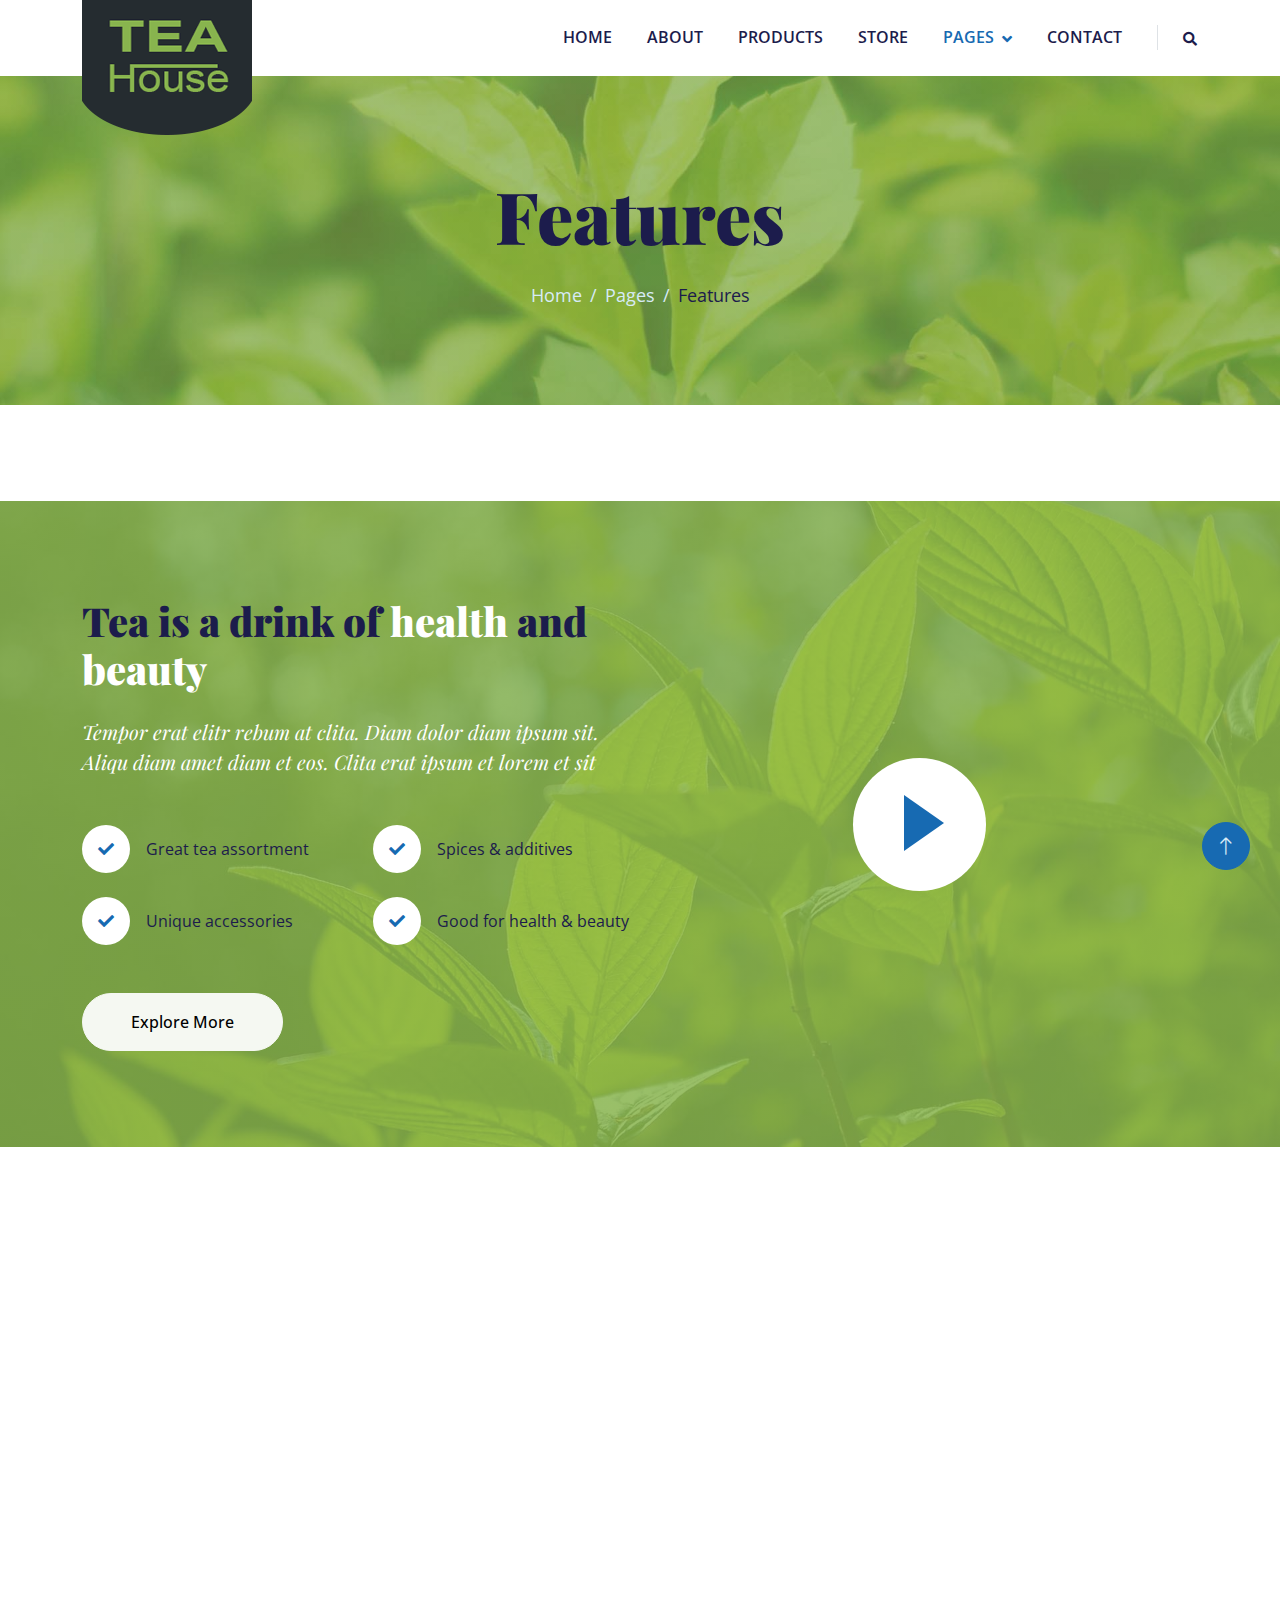
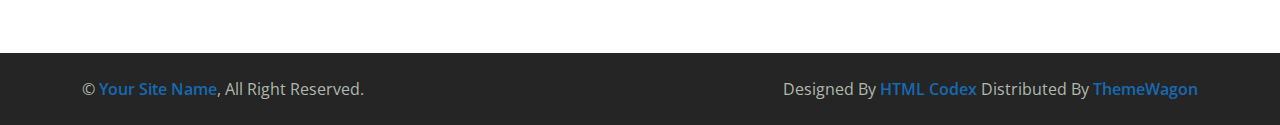
<file: feature.html>
<!DOCTYPE html>
<html lang="en">

<head>
    <meta charset="utf-8">
    <title>Tea House - Tea Shop Website Template</title>
    <meta content="width=device-width, initial-scale=1.0" name="viewport">
    <meta content="" name="keywords">
    <meta content="" name="description">

    <!-- Favicon -->
    <link href="img/favicon.ico" rel="icon">

    <!-- Google Web Fonts -->
    <link rel="preconnect" href="https://fonts.googleapis.com">
    <link rel="preconnect" href="https://fonts.gstatic.com" crossorigin>
    <link href="https://fonts.googleapis.com/css2?family=Open+Sans:wght@400;600&family=Playfair+Display:wght@700;900&display=swap" rel="stylesheet">

    <!-- Icon Font Stylesheet -->
    <link href="https://cdnjs.cloudflare.com/ajax/libs/font-awesome/5.10.0/css/all.min.css" rel="stylesheet">
    <link href="https://cdn.jsdelivr.net/npm/bootstrap-icons@1.4.1/font/bootstrap-icons.css" rel="stylesheet">

    <!-- Libraries Stylesheet -->
    <link href="lib/animate/animate.min.css" rel="stylesheet">
    <link href="lib/owlcarousel/assets/owl.carousel.min.css" rel="stylesheet">

    <!-- Customized Bootstrap Stylesheet -->
    <link href="css/bootstrap.min.css" rel="stylesheet">

    <!-- Template Stylesheet -->
    <link href="css/style.css" rel="stylesheet">
</head>

<body>
    <!-- Spinner Start -->
    <div id="spinner" class="show bg-white position-fixed translate-middle w-100 vh-100 top-50 start-50 d-flex align-items-center justify-content-center">
        <div class="spinner-border text-primary" role="status" style="width: 3rem; height: 3rem;"></div>
    </div>
    <!-- Spinner End -->

    
    <!-- Navbar Start -->
    <div class="container-fluid bg-white sticky-top">
        <div class="container">
            <nav class="navbar navbar-expand-lg bg-white navbar-light py-2 py-lg-0">
                <a href="index.html" class="navbar-brand">
                    <img class="img-fluid" src="img/logo.png" alt="Logo">
                </a>
                <button type="button" class="navbar-toggler ms-auto me-0" data-bs-toggle="collapse" data-bs-target="#navbarCollapse">
                    <span class="navbar-toggler-icon"></span>
                </button>
                <div class="collapse navbar-collapse" id="navbarCollapse">
                    <div class="navbar-nav ms-auto">
                        <a href="index.html" class="nav-item nav-link">Home</a>
                        <a href="about.html" class="nav-item nav-link">About</a>
                        <a href="product.html" class="nav-item nav-link">Products</a>
                        <a href="store.html" class="nav-item nav-link">Store</a>
                        <div class="nav-item dropdown">
                            <a href="#" class="nav-link dropdown-toggle active" data-bs-toggle="dropdown">Pages</a>
                            <div class="dropdown-menu bg-light rounded-0 m-0">
                                <a href="feature.html" class="dropdown-item active">Features</a>
                                <a href="blog.html" class="dropdown-item">Blog Article</a>
                                <a href="testimonial.html" class="dropdown-item">Testimonial</a>
                                <a href="404.html" class="dropdown-item">404 Page</a>
                            </div>
                        </div>
                        <a href="contact.html" class="nav-item nav-link">Contact</a>
                    </div>
                    <div class="border-start ps-4 d-none d-lg-block">
                        <button type="button" class="btn btn-sm p-0"><i class="fa fa-search"></i></button>
                    </div>
                </div>
            </nav>
        </div>
    </div>
    <!-- Navbar End -->


    <!-- Page Header Start -->
    <div class="container-fluid page-header py-5 mb-5 wow fadeIn" data-wow-delay="0.1s">
        <div class="container text-center py-5">
            <h1 class="display-2 text-dark mb-4 animated slideInDown">Features</h1>
            <nav aria-label="breadcrumb animated slideInDown">
                <ol class="breadcrumb justify-content-center mb-0">
                    <li class="breadcrumb-item"><a href="#">Home</a></li>
                    <li class="breadcrumb-item"><a href="#">Pages</a></li>
                    <li class="breadcrumb-item text-dark" aria-current="page">Features</li>
                </ol>
            </nav>
        </div>
    </div>
    <!-- Page Header End -->


    <!-- Video Start -->
    <div class="container-fluid video" style="margin-top: 6rem; margin-bottom: 6rem;">
        <div class="container">
            <div class="row g-0">
                <div class="col-lg-6 py-5 wow fadeIn" data-wow-delay="0.1s">
                    <div class="py-5">
                        <h1 class="display-6 mb-4">Tea is a drink of <span class="text-white">health</span> and <span class="text-white">beauty</span></h1>
                        <h5 class="fw-normal lh-base fst-italic text-white mb-5">Tempor erat elitr rebum at clita. Diam dolor diam ipsum sit. Aliqu diam amet diam et eos. Clita erat ipsum et lorem et sit</h5>
                        <div class="row g-4 mb-5">
                            <div class="col-sm-6">
                                <div class="d-flex align-items-center">
                                    <div class="flex-shrink-0 btn-lg-square bg-white text-primary rounded-circle me-3">
                                        <i class="fa fa-check"></i>
                                    </div>
                                    <span class="text-dark">Great tea assortment</span>
                                </div>
                            </div>
                            <div class="col-sm-6">
                                <div class="d-flex align-items-center">
                                    <div class="flex-shrink-0 btn-lg-square bg-white text-primary rounded-circle me-3">
                                        <i class="fa fa-check"></i>
                                    </div>
                                    <span class="text-dark">Spices & additives</span>
                                </div>
                            </div>
                            <div class="col-sm-6">
                                <div class="d-flex align-items-center">
                                    <div class="flex-shrink-0 btn-lg-square bg-white text-primary rounded-circle me-3">
                                        <i class="fa fa-check"></i>
                                    </div>
                                    <span class="text-dark">Unique accessories</span>
                                </div>
                            </div>
                            <div class="col-sm-6">
                                <div class="d-flex align-items-center">
                                    <div class="flex-shrink-0 btn-lg-square bg-white text-primary rounded-circle me-3">
                                        <i class="fa fa-check"></i>
                                    </div>
                                    <span class="text-dark">Good for health & beauty</span>
                                </div>
                            </div>
                        </div>
                        <a class="btn btn-light rounded-pill py-3 px-5" href="">Explore More</a>
                    </div>
                </div>
                <div class="col-lg-6 wow fadeIn" data-wow-delay="0.5s">
                    <div class="h-100 d-flex align-items-center justify-content-center" style="min-height: 300px;">
                        <button type="button" class="btn-play" data-bs-toggle="modal"
                            data-src="https://www.youtube.com/embed/DWRcNpR6Kdc" data-bs-target="#videoModal">
                            <span></span>
                        </button>
                    </div>
                </div>
            </div>
        </div>
    </div>
    <!-- Video End -->


    <!-- Video Modal Start -->
    <div class="modal modal-video fade" id="videoModal" tabindex="-1" aria-labelledby="exampleModalLabel" aria-hidden="true">
        <div class="modal-dialog">
            <div class="modal-content rounded-0">
                <div class="modal-header">
                    <h3 class="modal-title" id="exampleModalLabel">Youtube Video</h3>
                    <button type="button" class="btn-close" data-bs-dismiss="modal" aria-label="Close"></button>
                </div>
                <div class="modal-body">
                    <!-- 16:9 aspect ratio -->
                    <div class="ratio ratio-16x9">
                        <iframe class="embed-responsive-item" src="" id="video" allowfullscreen allowscriptaccess="always"
                            allow="autoplay"></iframe>
                    </div>
                </div>
            </div>
        </div>
    </div>
    <!-- Video Modal End -->


    <!-- Footer Start -->
    <div class="container-fluid bg-dark footer mt-5 py-5 wow fadeIn" data-wow-delay="0.1s">
        <div class="container py-5">
            <div class="row g-5">
                <div class="col-lg-3 col-md-6">
                    <h4 class="text-primary mb-4">Our Office</h4>
                    <p class="mb-2"><i class="fa fa-map-marker-alt text-primary me-3"></i>123 Street, New York, USA</p>
                    <p class="mb-2"><i class="fa fa-phone-alt text-primary me-3"></i>+012 345 67890</p>
                    <p class="mb-2"><i class="fa fa-envelope text-primary me-3"></i>info@example.com</p>
                    <div class="d-flex pt-3">
                        <a class="btn btn-square btn-primary rounded-circle me-2" href=""><i class="fab fa-twitter"></i></a>
                        <a class="btn btn-square btn-primary rounded-circle me-2" href=""><i class="fab fa-facebook-f"></i></a>
                        <a class="btn btn-square btn-primary rounded-circle me-2" href=""><i class="fab fa-youtube"></i></a>
                        <a class="btn btn-square btn-primary rounded-circle me-2" href=""><i class="fab fa-linkedin-in"></i></a>
                    </div>
                </div>
                <div class="col-lg-3 col-md-6">
                    <h4 class="text-primary mb-4">Quick Links</h4>
                    <a class="btn btn-link" href="">About Us</a>
                    <a class="btn btn-link" href="">Contact Us</a>
                    <a class="btn btn-link" href="">Our Services</a>
                    <a class="btn btn-link" href="">Terms & Condition</a>
                    <a class="btn btn-link" href="">Support</a>
                </div>
                <div class="col-lg-3 col-md-6">
                    <h4 class="text-primary mb-4">Business Hours</h4>
                    <p class="mb-1">Monday - Friday</p>
                    <h6 class="text-light">09:00 am - 07:00 pm</h6>
                    <p class="mb-1">Saturday</p>
                    <h6 class="text-light">09:00 am - 12:00 pm</h6>
                    <p class="mb-1">Sunday</p>
                    <h6 class="text-light">Closed</h6>
                </div>
                <div class="col-lg-3 col-md-6">
                    <h4 class="text-primary mb-4">Newsletter</h4>
                    <p>Dolor amet sit justo amet elitr clita ipsum elitr est.</p>
                    <div class="position-relative w-100">
                        <input class="form-control bg-transparent w-100 py-3 ps-4 pe-5" type="text" placeholder="Your email">
                        <button type="button" class="btn btn-primary py-2 position-absolute top-0 end-0 mt-2 me-2">SignUp</button>
                    </div>
                </div>
            </div>
        </div>
    </div>
    <!-- Footer End -->


    <!-- Copyright Start -->
    <div class="container-fluid copyright py-4">
        <div class="container">
            <div class="row">
                <div class="col-md-6 text-center text-md-start mb-3 mb-md-0">
                    &copy; <a class="fw-medium" href="#">Your Site Name</a>, All Right Reserved.
                </div>
                <div class="col-md-6 text-center text-md-end">
                    <!--/*** This template is free as long as you keep the footer author’s credit link/attribution link/backlink. If you'd like to use the template without the footer author’s credit link/attribution link/backlink, you can purchase the Credit Removal License from "https://htmlcodex.com/credit-removal". Thank you for your support. ***/-->
                    Designed By <a class="fw-medium" href="https://htmlcodex.com">HTML Codex</a> Distributed By <a class="fw-medium" href="https://themewagon.com">ThemeWagon</a>
                </div>
            </div>
        </div>
    </div>
    <!-- Copyright End -->


    <!-- Back to Top -->
    <a href="#" class="btn btn-lg btn-primary btn-lg-square rounded-circle back-to-top"><i class="bi bi-arrow-up"></i></a>


    <!-- JavaScript Libraries -->
    <script src="https://ajax.googleapis.com/ajax/libs/jquery/3.6.1/jquery.min.js"></script>
    <script src="https://cdn.jsdelivr.net/npm/bootstrap@5.0.0/dist/js/bootstrap.bundle.min.js"></script>
    <script src="lib/wow/wow.min.js"></script>
    <script src="lib/easing/easing.min.js"></script>
    <script src="lib/waypoints/waypoints.min.js"></script>
    <script src="lib/owlcarousel/owl.carousel.min.js"></script>

    <!-- Template Javascript -->
    <script src="js/main.js"></script>
</body>

</html>
</file>
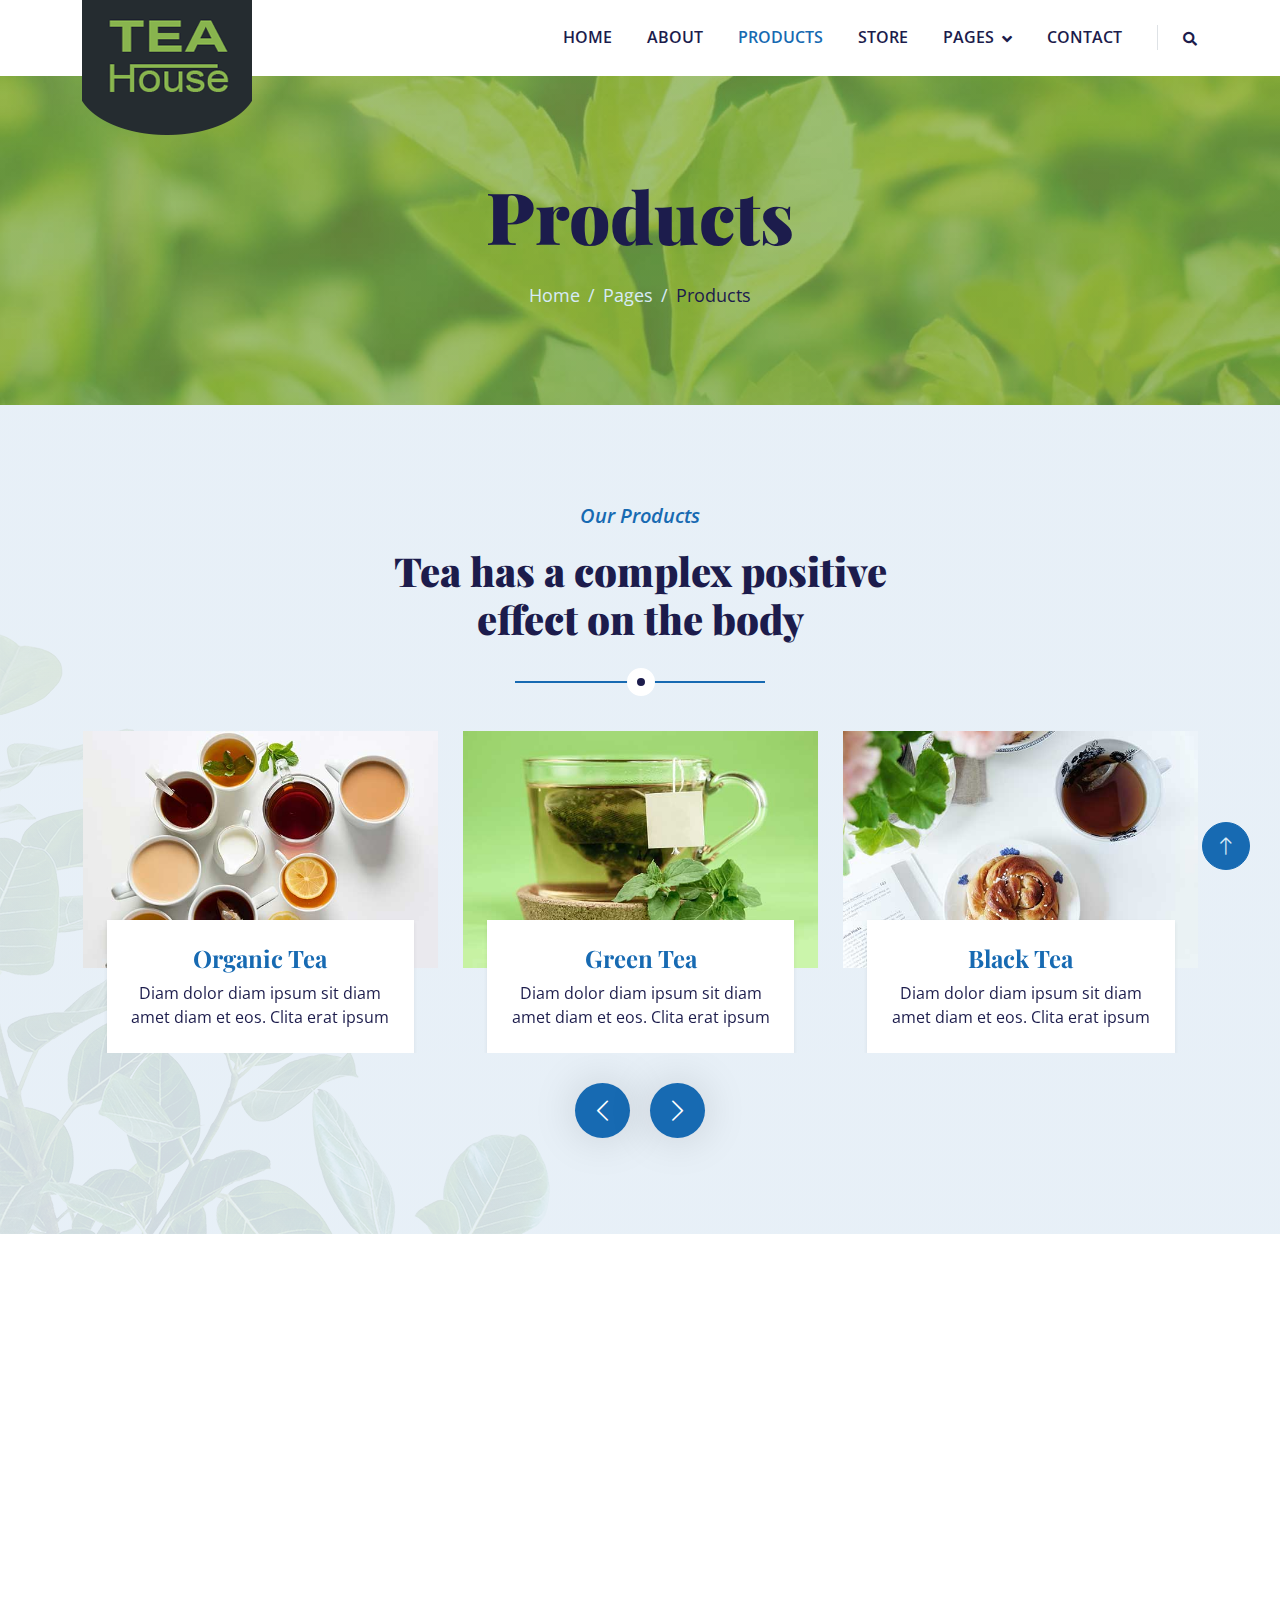
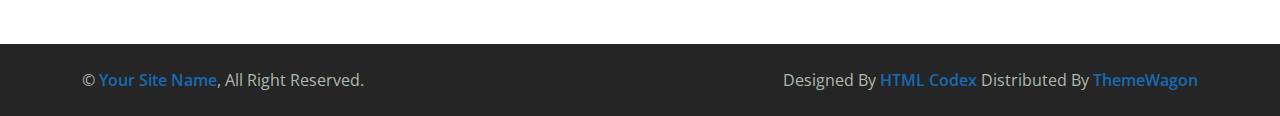
<file: product.html>
<!DOCTYPE html>
<html lang="en">

<head>
    <meta charset="utf-8">
    <title>Tea House - Tea Shop Website Template</title>
    <meta content="width=device-width, initial-scale=1.0" name="viewport">
    <meta content="" name="keywords">
    <meta content="" name="description">

    <!-- Favicon -->
    <link href="img/favicon.ico" rel="icon">

    <!-- Google Web Fonts -->
    <link rel="preconnect" href="https://fonts.googleapis.com">
    <link rel="preconnect" href="https://fonts.gstatic.com" crossorigin>
    <link href="https://fonts.googleapis.com/css2?family=Open+Sans:wght@400;600&family=Playfair+Display:wght@700;900&display=swap" rel="stylesheet">

    <!-- Icon Font Stylesheet -->
    <link href="https://cdnjs.cloudflare.com/ajax/libs/font-awesome/5.10.0/css/all.min.css" rel="stylesheet">
    <link href="https://cdn.jsdelivr.net/npm/bootstrap-icons@1.4.1/font/bootstrap-icons.css" rel="stylesheet">

    <!-- Libraries Stylesheet -->
    <link href="lib/animate/animate.min.css" rel="stylesheet">
    <link href="lib/owlcarousel/assets/owl.carousel.min.css" rel="stylesheet">

    <!-- Customized Bootstrap Stylesheet -->
    <link href="css/bootstrap.min.css" rel="stylesheet">

    <!-- Template Stylesheet -->
    <link href="css/style.css" rel="stylesheet">
</head>

<body>
    <!-- Spinner Start -->
    <div id="spinner" class="show bg-white position-fixed translate-middle w-100 vh-100 top-50 start-50 d-flex align-items-center justify-content-center">
        <div class="spinner-border text-primary" role="status" style="width: 3rem; height: 3rem;"></div>
    </div>
    <!-- Spinner End -->

    
    <!-- Navbar Start -->
    <div class="container-fluid bg-white sticky-top">
        <div class="container">
            <nav class="navbar navbar-expand-lg bg-white navbar-light py-2 py-lg-0">
                <a href="index.html" class="navbar-brand">
                    <img class="img-fluid" src="img/logo.png" alt="Logo">
                </a>
                <button type="button" class="navbar-toggler ms-auto me-0" data-bs-toggle="collapse" data-bs-target="#navbarCollapse">
                    <span class="navbar-toggler-icon"></span>
                </button>
                <div class="collapse navbar-collapse" id="navbarCollapse">
                    <div class="navbar-nav ms-auto">
                        <a href="index.html" class="nav-item nav-link">Home</a>
                        <a href="about.html" class="nav-item nav-link">About</a>
                        <a href="product.html" class="nav-item nav-link active">Products</a>
                        <a href="store.html" class="nav-item nav-link">Store</a>
                        <div class="nav-item dropdown">
                            <a href="#" class="nav-link dropdown-toggle" data-bs-toggle="dropdown">Pages</a>
                            <div class="dropdown-menu bg-light rounded-0 m-0">
                                <a href="feature.html" class="dropdown-item">Features</a>
                                <a href="blog.html" class="dropdown-item">Blog Article</a>
                                <a href="testimonial.html" class="dropdown-item">Testimonial</a>
                                <a href="404.html" class="dropdown-item">404 Page</a>
                            </div>
                        </div>
                        <a href="contact.html" class="nav-item nav-link">Contact</a>
                    </div>
                    <div class="border-start ps-4 d-none d-lg-block">
                        <button type="button" class="btn btn-sm p-0"><i class="fa fa-search"></i></button>
                    </div>
                </div>
            </nav>
        </div>
    </div>
    <!-- Navbar End -->


    <!-- Page Header Start -->
    <div class="container-fluid page-header py-5 wow fadeIn" data-wow-delay="0.1s">
        <div class="container text-center py-5">
            <h1 class="display-2 text-dark mb-4 animated slideInDown">Products</h1>
            <nav aria-label="breadcrumb animated slideInDown">
                <ol class="breadcrumb justify-content-center mb-0">
                    <li class="breadcrumb-item"><a href="#">Home</a></li>
                    <li class="breadcrumb-item"><a href="#">Pages</a></li>
                    <li class="breadcrumb-item text-dark" aria-current="page">Products</li>
                </ol>
            </nav>
        </div>
    </div>
    <!-- Page Header End -->


    <!-- Products Start -->
    <div class="container-fluid product py-5">
        <div class="container py-5">
            <div class="section-title text-center mx-auto wow fadeInUp" data-wow-delay="0.1s" style="max-width: 500px;">
                <p class="fs-5 fw-medium fst-italic text-primary">Our Products</p>
                <h1 class="display-6">Tea has a complex positive effect on the body</h1>
            </div>
            <div class="owl-carousel product-carousel wow fadeInUp" data-wow-delay="0.5s">
                <a href="" class="d-block product-item rounded">
                    <img src="img/product-1.jpg" alt="">
                    <div class="bg-white shadow-sm text-center p-4 position-relative mt-n5 mx-4">
                        <h4 class="text-primary">Green Tea</h4>
                        <span class="text-body">Diam dolor diam ipsum sit diam amet diam et eos. Clita erat ipsum</span>
                    </div>
                </a>
                <a href="" class="d-block product-item rounded">
                    <img src="img/product-2.jpg" alt="">
                    <div class="bg-white shadow-sm text-center p-4 position-relative mt-n5 mx-4">
                        <h4 class="text-primary">Black Tea</h4>
                        <span class="text-body">Diam dolor diam ipsum sit diam amet diam et eos. Clita erat ipsum</span>
                    </div>
                </a>
                <a href="" class="d-block product-item rounded">
                    <img src="img/product-3.jpg" alt="">
                    <div class="bg-white shadow-sm text-center p-4 position-relative mt-n5 mx-4">
                        <h4 class="text-primary">Spiced Tea</h4>
                        <span class="text-body">Diam dolor diam ipsum sit diam amet diam et eos. Clita erat ipsum</span>
                    </div>
                </a>
                <a href="" class="d-block product-item rounded">
                    <img src="img/product-4.jpg" alt="">
                    <div class="bg-white shadow-sm text-center p-4 position-relative mt-n5 mx-4">
                        <h4 class="text-primary">Organic Tea</h4>
                        <span class="text-body">Diam dolor diam ipsum sit diam amet diam et eos. Clita erat ipsum</span>
                    </div>
                </a>
            </div>
        </div>
    </div>
    <!-- Products End -->


    <!-- Footer Start -->
    <div class="container-fluid bg-dark footer py-5 wow fadeIn" data-wow-delay="0.1s">
        <div class="container py-5">
            <div class="row g-5">
                <div class="col-lg-3 col-md-6">
                    <h4 class="text-primary mb-4">Our Office</h4>
                    <p class="mb-2"><i class="fa fa-map-marker-alt text-primary me-3"></i>123 Street, New York, USA</p>
                    <p class="mb-2"><i class="fa fa-phone-alt text-primary me-3"></i>+012 345 67890</p>
                    <p class="mb-2"><i class="fa fa-envelope text-primary me-3"></i>info@example.com</p>
                    <div class="d-flex pt-3">
                        <a class="btn btn-square btn-primary rounded-circle me-2" href=""><i class="fab fa-twitter"></i></a>
                        <a class="btn btn-square btn-primary rounded-circle me-2" href=""><i class="fab fa-facebook-f"></i></a>
                        <a class="btn btn-square btn-primary rounded-circle me-2" href=""><i class="fab fa-youtube"></i></a>
                        <a class="btn btn-square btn-primary rounded-circle me-2" href=""><i class="fab fa-linkedin-in"></i></a>
                    </div>
                </div>
                <div class="col-lg-3 col-md-6">
                    <h4 class="text-primary mb-4">Quick Links</h4>
                    <a class="btn btn-link" href="">About Us</a>
                    <a class="btn btn-link" href="">Contact Us</a>
                    <a class="btn btn-link" href="">Our Services</a>
                    <a class="btn btn-link" href="">Terms & Condition</a>
                    <a class="btn btn-link" href="">Support</a>
                </div>
                <div class="col-lg-3 col-md-6">
                    <h4 class="text-primary mb-4">Business Hours</h4>
                    <p class="mb-1">Monday - Friday</p>
                    <h6 class="text-light">09:00 am - 07:00 pm</h6>
                    <p class="mb-1">Saturday</p>
                    <h6 class="text-light">09:00 am - 12:00 pm</h6>
                    <p class="mb-1">Sunday</p>
                    <h6 class="text-light">Closed</h6>
                </div>
                <div class="col-lg-3 col-md-6">
                    <h4 class="text-primary mb-4">Newsletter</h4>
                    <p>Dolor amet sit justo amet elitr clita ipsum elitr est.</p>
                    <div class="position-relative w-100">
                        <input class="form-control bg-transparent w-100 py-3 ps-4 pe-5" type="text" placeholder="Your email">
                        <button type="button" class="btn btn-primary py-2 position-absolute top-0 end-0 mt-2 me-2">SignUp</button>
                    </div>
                </div>
            </div>
        </div>
    </div>
    <!-- Footer End -->


    <!-- Copyright Start -->
    <div class="container-fluid copyright py-4">
        <div class="container">
            <div class="row">
                <div class="col-md-6 text-center text-md-start mb-3 mb-md-0">
                    &copy; <a class="fw-medium" href="#">Your Site Name</a>, All Right Reserved.
                </div>
                <div class="col-md-6 text-center text-md-end">
                    <!--/*** This template is free as long as you keep the footer author’s credit link/attribution link/backlink. If you'd like to use the template without the footer author’s credit link/attribution link/backlink, you can purchase the Credit Removal License from "https://htmlcodex.com/credit-removal". Thank you for your support. ***/-->
                    Designed By <a class="fw-medium" href="https://htmlcodex.com">HTML Codex</a> Distributed By <a class="fw-medium" href="https://themewagon.com">ThemeWagon</a>
                </div>
            </div>
        </div>
    </div>
    <!-- Copyright End -->


    <!-- Back to Top -->
    <a href="#" class="btn btn-lg btn-primary btn-lg-square rounded-circle back-to-top"><i class="bi bi-arrow-up"></i></a>


    <!-- JavaScript Libraries -->
    <script src="https://ajax.googleapis.com/ajax/libs/jquery/3.6.1/jquery.min.js"></script>
    <script src="https://cdn.jsdelivr.net/npm/bootstrap@5.0.0/dist/js/bootstrap.bundle.min.js"></script>
    <script src="lib/wow/wow.min.js"></script>
    <script src="lib/easing/easing.min.js"></script>
    <script src="lib/waypoints/waypoints.min.js"></script>
    <script src="lib/owlcarousel/owl.carousel.min.js"></script>

    <!-- Template Javascript -->
    <script src="js/main.js"></script>
</body>

</html>
</file>
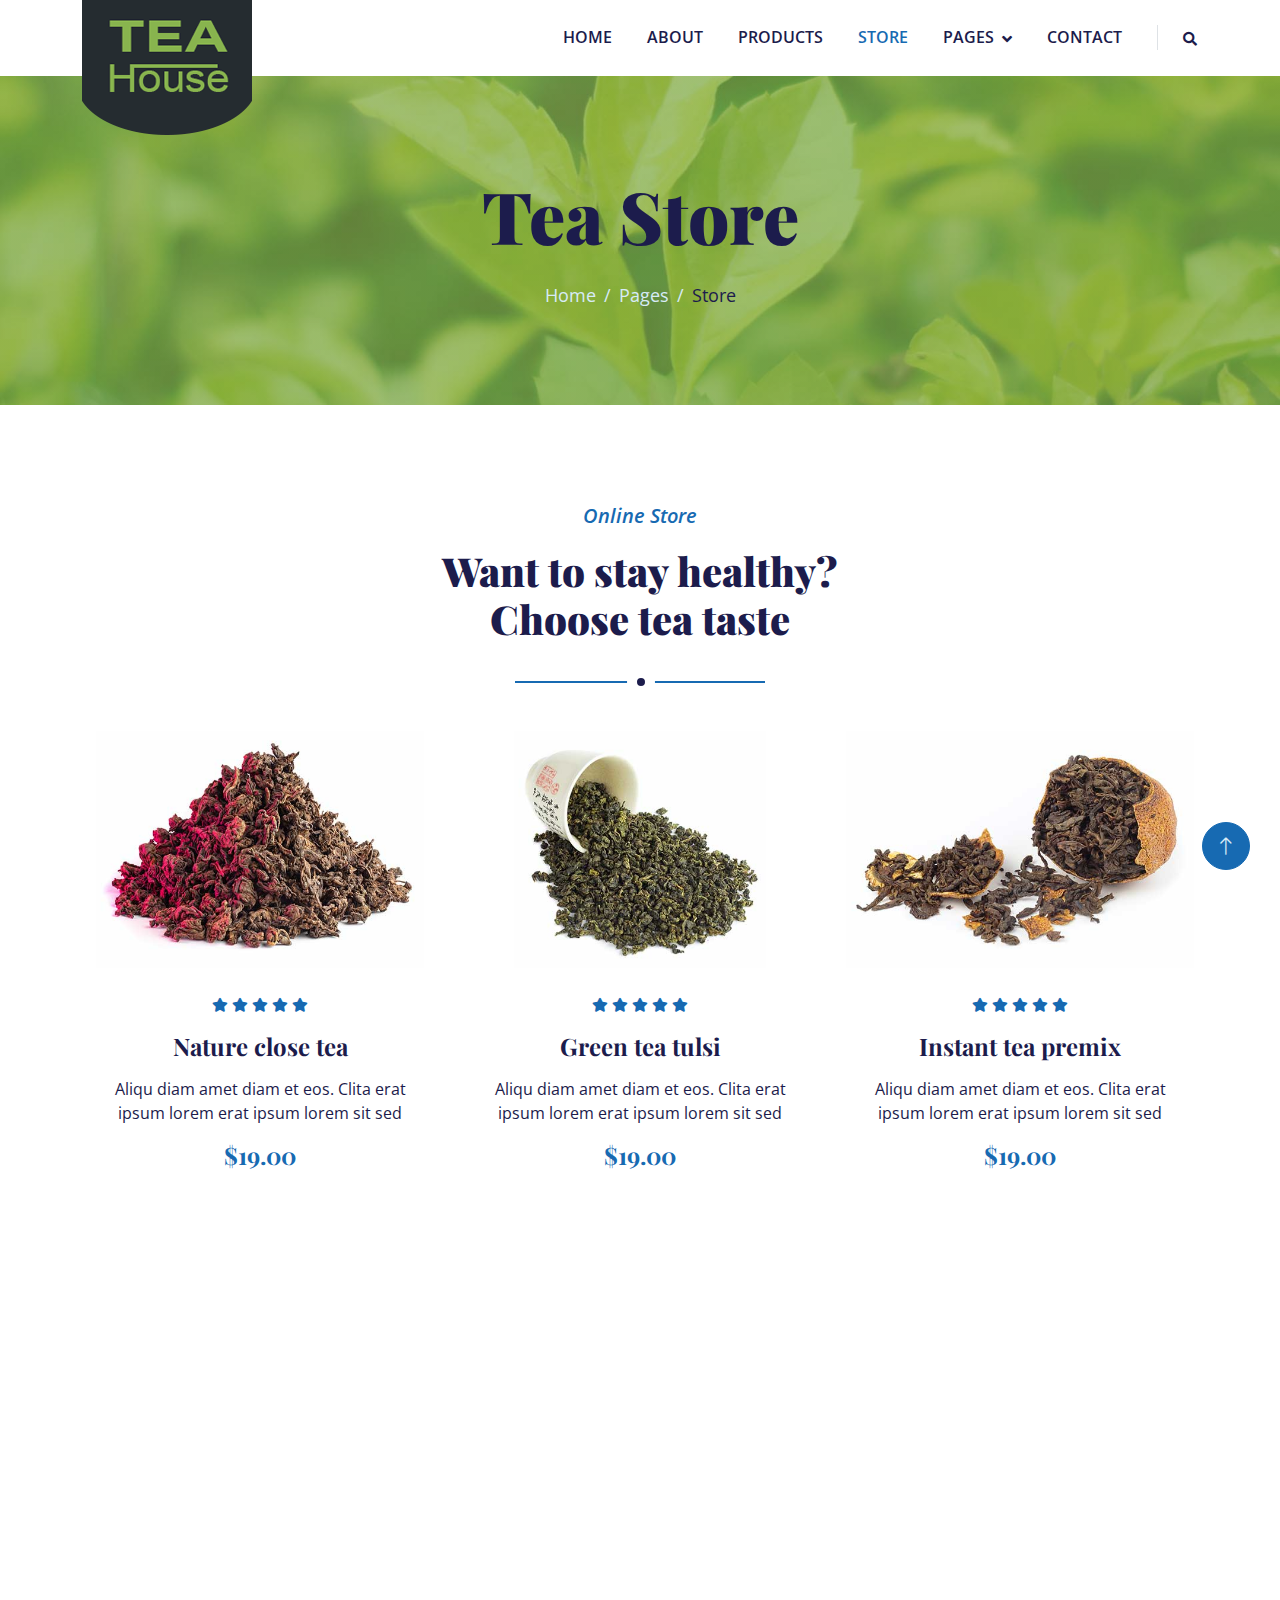
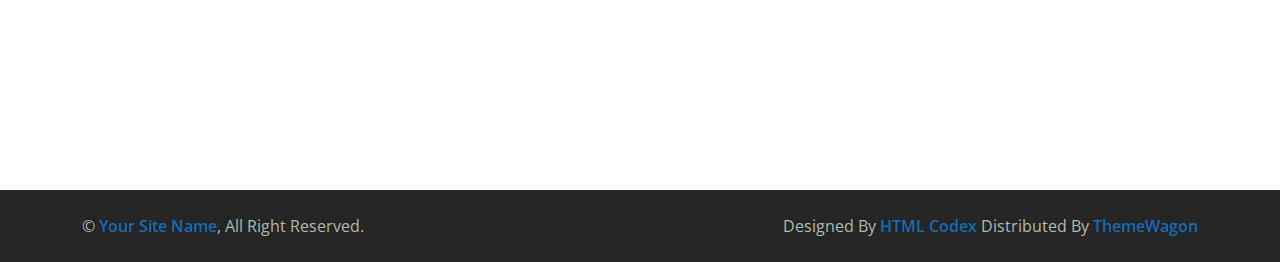
<file: store.html>
<!DOCTYPE html>
<html lang="en">

<head>
    <meta charset="utf-8">
    <title>Tea House - Tea Shop Website Template</title>
    <meta content="width=device-width, initial-scale=1.0" name="viewport">
    <meta content="" name="keywords">
    <meta content="" name="description">

    <!-- Favicon -->
    <link href="img/favicon.ico" rel="icon">

    <!-- Google Web Fonts -->
    <link rel="preconnect" href="https://fonts.googleapis.com">
    <link rel="preconnect" href="https://fonts.gstatic.com" crossorigin>
    <link href="https://fonts.googleapis.com/css2?family=Open+Sans:wght@400;600&family=Playfair+Display:wght@700;900&display=swap" rel="stylesheet">

    <!-- Icon Font Stylesheet -->
    <link href="https://cdnjs.cloudflare.com/ajax/libs/font-awesome/5.10.0/css/all.min.css" rel="stylesheet">
    <link href="https://cdn.jsdelivr.net/npm/bootstrap-icons@1.4.1/font/bootstrap-icons.css" rel="stylesheet">

    <!-- Libraries Stylesheet -->
    <link href="lib/animate/animate.min.css" rel="stylesheet">
    <link href="lib/owlcarousel/assets/owl.carousel.min.css" rel="stylesheet">

    <!-- Customized Bootstrap Stylesheet -->
    <link href="css/bootstrap.min.css" rel="stylesheet">

    <!-- Template Stylesheet -->
    <link href="css/style.css" rel="stylesheet">
</head>

<body>
    <!-- Spinner Start -->
    <div id="spinner" class="show bg-white position-fixed translate-middle w-100 vh-100 top-50 start-50 d-flex align-items-center justify-content-center">
        <div class="spinner-border text-primary" role="status" style="width: 3rem; height: 3rem;"></div>
    </div>
    <!-- Spinner End -->

    
    <!-- Navbar Start -->
    <div class="container-fluid bg-white sticky-top">
        <div class="container">
            <nav class="navbar navbar-expand-lg bg-white navbar-light py-2 py-lg-0">
                <a href="index.html" class="navbar-brand">
                    <img class="img-fluid" src="img/logo.png" alt="Logo">
                </a>
                <button type="button" class="navbar-toggler ms-auto me-0" data-bs-toggle="collapse" data-bs-target="#navbarCollapse">
                    <span class="navbar-toggler-icon"></span>
                </button>
                <div class="collapse navbar-collapse" id="navbarCollapse">
                    <div class="navbar-nav ms-auto">
                        <a href="index.html" class="nav-item nav-link">Home</a>
                        <a href="about.html" class="nav-item nav-link">About</a>
                        <a href="product.html" class="nav-item nav-link">Products</a>
                        <a href="store.html" class="nav-item nav-link active">Store</a>
                        <div class="nav-item dropdown">
                            <a href="#" class="nav-link dropdown-toggle" data-bs-toggle="dropdown">Pages</a>
                            <div class="dropdown-menu bg-light rounded-0 m-0">
                                <a href="feature.html" class="dropdown-item">Features</a>
                                <a href="blog.html" class="dropdown-item">Blog Article</a>
                                <a href="testimonial.html" class="dropdown-item">Testimonial</a>
                                <a href="404.html" class="dropdown-item">404 Page</a>
                            </div>
                        </div>
                        <a href="contact.html" class="nav-item nav-link">Contact</a>
                    </div>
                    <div class="border-start ps-4 d-none d-lg-block">
                        <button type="button" class="btn btn-sm p-0"><i class="fa fa-search"></i></button>
                    </div>
                </div>
            </nav>
        </div>
    </div>
    <!-- Navbar End -->


    <!-- Page Header Start -->
    <div class="container-fluid page-header py-5 mb-5 wow fadeIn" data-wow-delay="0.1s">
        <div class="container text-center py-5">
            <h1 class="display-2 text-dark mb-4 animated slideInDown">Tea Store</h1>
            <nav aria-label="breadcrumb animated slideInDown">
                <ol class="breadcrumb justify-content-center mb-0">
                    <li class="breadcrumb-item"><a href="#">Home</a></li>
                    <li class="breadcrumb-item"><a href="#">Pages</a></li>
                    <li class="breadcrumb-item text-dark" aria-current="page">Store</li>
                </ol>
            </nav>
        </div>
    </div>
    <!-- Page Header End -->


    <!-- Store Start -->
    <div class="container-xxl py-5">
        <div class="container">
            <div class="section-title text-center mx-auto wow fadeInUp" data-wow-delay="0.1s" style="max-width: 500px;">
                <p class="fs-5 fw-medium fst-italic text-primary">Online Store</p>
                <h1 class="display-6">Want to stay healthy? Choose tea taste</h1>
            </div>
            <div class="row g-4">
                <div class="col-lg-4 col-md-6 wow fadeInUp" data-wow-delay="0.1s">
                    <div class="store-item position-relative text-center">
                        <img class="img-fluid" src="img/store-product-1.jpg" alt="">
                        <div class="p-4">
                            <div class="text-center mb-3">
                                <small class="fa fa-star text-primary"></small>
                                <small class="fa fa-star text-primary"></small>
                                <small class="fa fa-star text-primary"></small>
                                <small class="fa fa-star text-primary"></small>
                                <small class="fa fa-star text-primary"></small>
                            </div>
                            <h4 class="mb-3">Nature close tea</h4>
                            <p>Aliqu diam amet diam et eos. Clita erat ipsum lorem erat ipsum lorem sit sed</p>
                            <h4 class="text-primary">$19.00</h4>
                        </div>
                        <div class="store-overlay">
                            <a href="" class="btn btn-primary rounded-pill py-2 px-4 m-2">More Detail <i class="fa fa-arrow-right ms-2"></i></a>
                            <a href="" class="btn btn-dark rounded-pill py-2 px-4 m-2">Add to Cart <i class="fa fa-cart-plus ms-2"></i></a>
                        </div>
                    </div>
                </div>
                <div class="col-lg-4 col-md-6 wow fadeInUp" data-wow-delay="0.3s">
                    <div class="store-item position-relative text-center">
                        <img class="img-fluid" src="img/store-product-2.jpg" alt="">
                        <div class="p-4">
                            <div class="text-center mb-3">
                                <small class="fa fa-star text-primary"></small>
                                <small class="fa fa-star text-primary"></small>
                                <small class="fa fa-star text-primary"></small>
                                <small class="fa fa-star text-primary"></small>
                                <small class="fa fa-star text-primary"></small>
                            </div>
                            <h4 class="mb-3">Green tea tulsi</h4>
                            <p>Aliqu diam amet diam et eos. Clita erat ipsum lorem erat ipsum lorem sit sed</p>
                            <h4 class="text-primary">$19.00</h4>
                        </div>
                        <div class="store-overlay">
                            <a href="" class="btn btn-primary rounded-pill py-2 px-4 m-2">More Detail <i class="fa fa-arrow-right ms-2"></i></a>
                            <a href="" class="btn btn-dark rounded-pill py-2 px-4 m-2">Add to Cart <i class="fa fa-cart-plus ms-2"></i></a>
                        </div>
                    </div>
                </div>
                <div class="col-lg-4 col-md-6 wow fadeInUp" data-wow-delay="0.5s">
                    <div class="store-item position-relative text-center">
                        <img class="img-fluid" src="img/store-product-3.jpg" alt="">
                        <div class="p-4">
                            <div class="text-center mb-3">
                                <small class="fa fa-star text-primary"></small>
                                <small class="fa fa-star text-primary"></small>
                                <small class="fa fa-star text-primary"></small>
                                <small class="fa fa-star text-primary"></small>
                                <small class="fa fa-star text-primary"></small>
                            </div>
                            <h4 class="mb-3">Instant tea premix</h4>
                            <p>Aliqu diam amet diam et eos. Clita erat ipsum lorem erat ipsum lorem sit sed</p>
                            <h4 class="text-primary">$19.00</h4>
                        </div>
                        <div class="store-overlay">
                            <a href="" class="btn btn-primary rounded-pill py-2 px-4 m-2">More Detail <i class="fa fa-arrow-right ms-2"></i></a>
                            <a href="" class="btn btn-dark rounded-pill py-2 px-4 m-2">Add to Cart <i class="fa fa-cart-plus ms-2"></i></a>
                        </div>
                    </div>
                </div>
                <div class="col-12 text-center wow fadeInUp" data-wow-delay="0.1s">
                    <a href="" class="btn btn-primary rounded-pill py-3 px-5">View More Products</a>
                </div>
            </div>
        </div>
    </div>
    <!-- Store End -->


    <!-- Footer Start -->
    <div class="container-fluid bg-dark footer mt-5 py-5 wow fadeIn" data-wow-delay="0.1s">
        <div class="container py-5">
            <div class="row g-5">
                <div class="col-lg-3 col-md-6">
                    <h4 class="text-primary mb-4">Our Office</h4>
                    <p class="mb-2"><i class="fa fa-map-marker-alt text-primary me-3"></i>123 Street, New York, USA</p>
                    <p class="mb-2"><i class="fa fa-phone-alt text-primary me-3"></i>+012 345 67890</p>
                    <p class="mb-2"><i class="fa fa-envelope text-primary me-3"></i>info@example.com</p>
                    <div class="d-flex pt-3">
                        <a class="btn btn-square btn-primary rounded-circle me-2" href=""><i class="fab fa-twitter"></i></a>
                        <a class="btn btn-square btn-primary rounded-circle me-2" href=""><i class="fab fa-facebook-f"></i></a>
                        <a class="btn btn-square btn-primary rounded-circle me-2" href=""><i class="fab fa-youtube"></i></a>
                        <a class="btn btn-square btn-primary rounded-circle me-2" href=""><i class="fab fa-linkedin-in"></i></a>
                    </div>
                </div>
                <div class="col-lg-3 col-md-6">
                    <h4 class="text-primary mb-4">Quick Links</h4>
                    <a class="btn btn-link" href="">About Us</a>
                    <a class="btn btn-link" href="">Contact Us</a>
                    <a class="btn btn-link" href="">Our Services</a>
                    <a class="btn btn-link" href="">Terms & Condition</a>
                    <a class="btn btn-link" href="">Support</a>
                </div>
                <div class="col-lg-3 col-md-6">
                    <h4 class="text-primary mb-4">Business Hours</h4>
                    <p class="mb-1">Monday - Friday</p>
                    <h6 class="text-light">09:00 am - 07:00 pm</h6>
                    <p class="mb-1">Saturday</p>
                    <h6 class="text-light">09:00 am - 12:00 pm</h6>
                    <p class="mb-1">Sunday</p>
                    <h6 class="text-light">Closed</h6>
                </div>
                <div class="col-lg-3 col-md-6">
                    <h4 class="text-primary mb-4">Newsletter</h4>
                    <p>Dolor amet sit justo amet elitr clita ipsum elitr est.</p>
                    <div class="position-relative w-100">
                        <input class="form-control bg-transparent w-100 py-3 ps-4 pe-5" type="text" placeholder="Your email">
                        <button type="button" class="btn btn-primary py-2 position-absolute top-0 end-0 mt-2 me-2">SignUp</button>
                    </div>
                </div>
            </div>
        </div>
    </div>
    <!-- Footer End -->


    <!-- Copyright Start -->
    <div class="container-fluid copyright py-4">
        <div class="container">
            <div class="row">
                <div class="col-md-6 text-center text-md-start mb-3 mb-md-0">
                    &copy; <a class="fw-medium" href="#">Your Site Name</a>, All Right Reserved.
                </div>
                <div class="col-md-6 text-center text-md-end">
                    <!--/*** This template is free as long as you keep the footer author’s credit link/attribution link/backlink. If you'd like to use the template without the footer author’s credit link/attribution link/backlink, you can purchase the Credit Removal License from "https://htmlcodex.com/credit-removal". Thank you for your support. ***/-->
                    Designed By <a class="fw-medium" href="https://htmlcodex.com">HTML Codex</a> Distributed By <a class="fw-medium" href="https://themewagon.com">ThemeWagon</a>
                </div>
            </div>
        </div>
    </div>
    <!-- Copyright End -->


    <!-- Back to Top -->
    <a href="#" class="btn btn-lg btn-primary btn-lg-square rounded-circle back-to-top"><i class="bi bi-arrow-up"></i></a>


    <!-- JavaScript Libraries -->
    <script src="https://ajax.googleapis.com/ajax/libs/jquery/3.6.1/jquery.min.js"></script>
    <script src="https://cdn.jsdelivr.net/npm/bootstrap@5.0.0/dist/js/bootstrap.bundle.min.js"></script>
    <script src="lib/wow/wow.min.js"></script>
    <script src="lib/easing/easing.min.js"></script>
    <script src="lib/waypoints/waypoints.min.js"></script>
    <script src="lib/owlcarousel/owl.carousel.min.js"></script>

    <!-- Template Javascript -->
    <script src="js/main.js"></script>
</body>

</html>
</file>
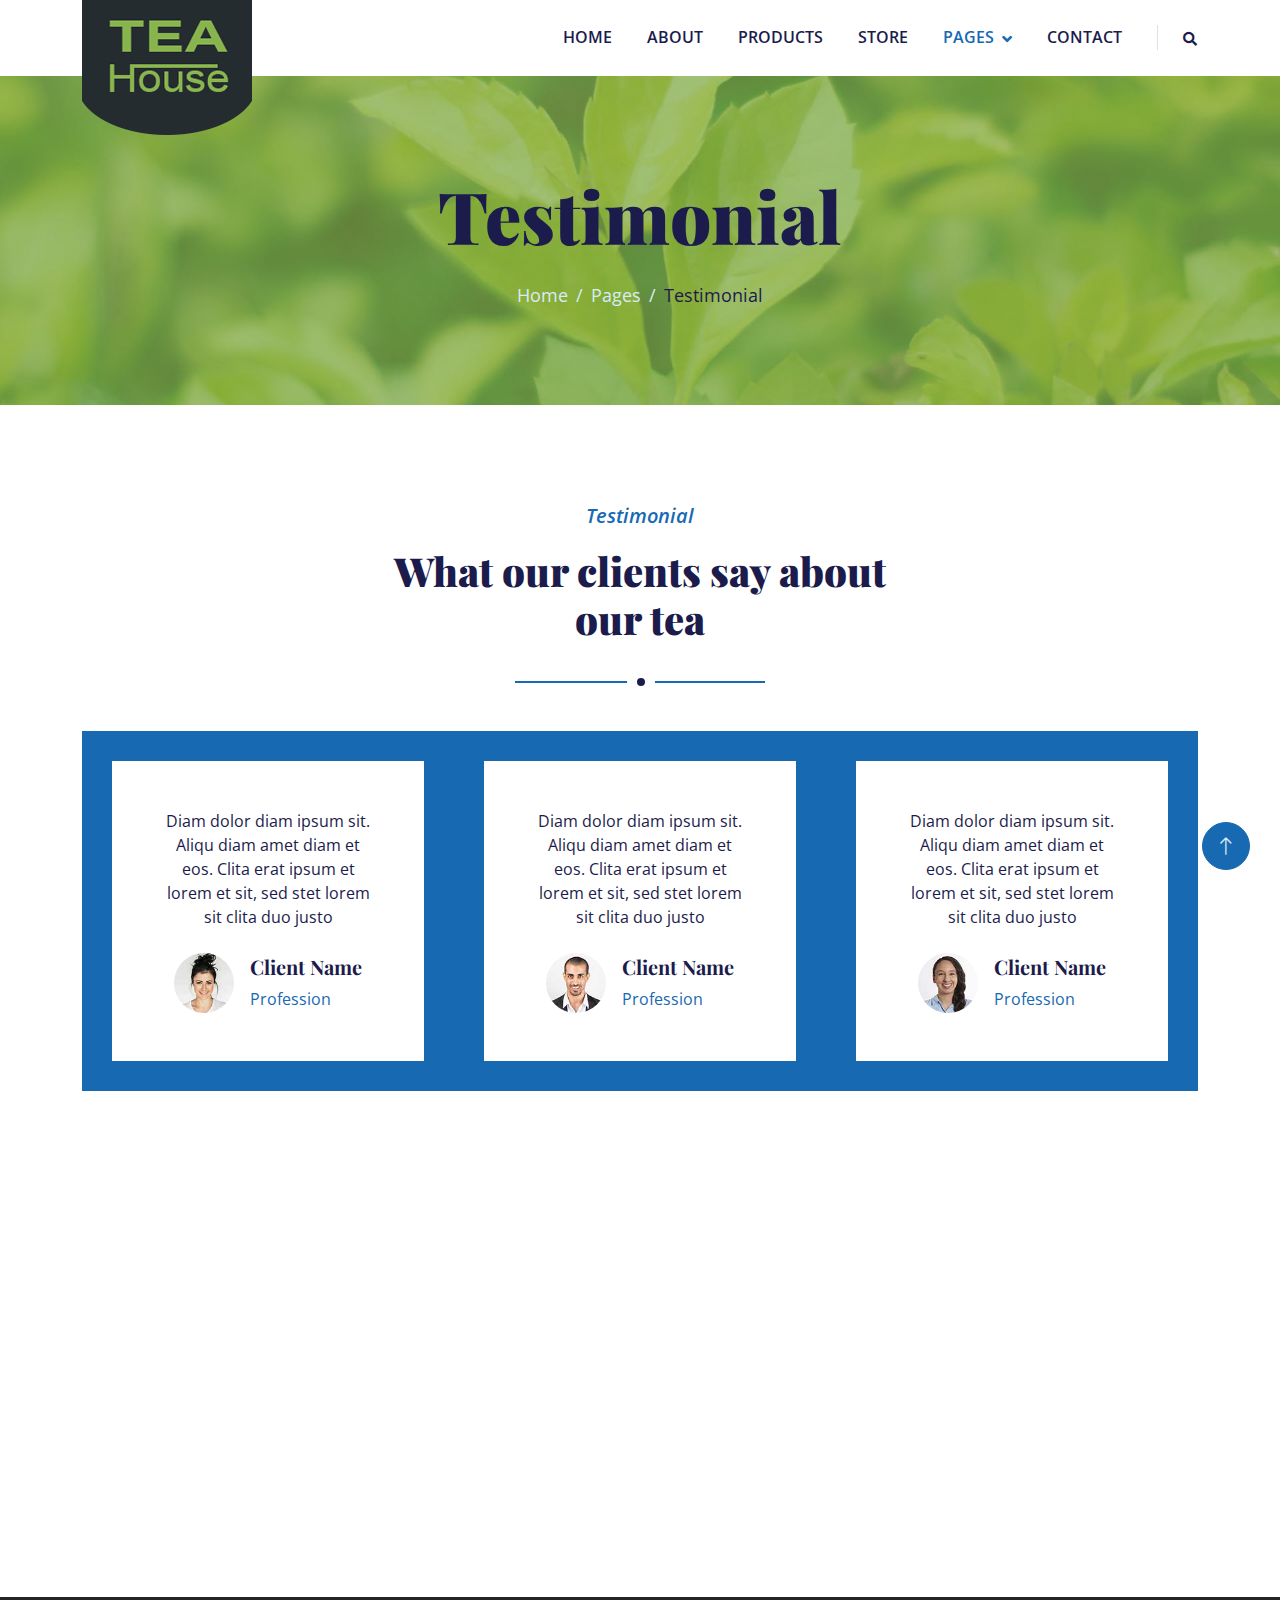
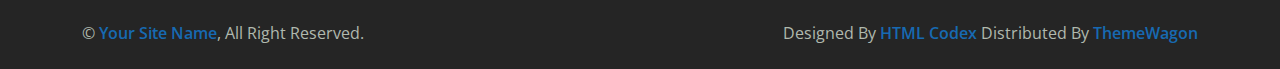
<file: testimonial.html>
<!DOCTYPE html>
<html lang="en">

<head>
    <meta charset="utf-8">
    <title>Tea House - Tea Shop Website Template</title>
    <meta content="width=device-width, initial-scale=1.0" name="viewport">
    <meta content="" name="keywords">
    <meta content="" name="description">

    <!-- Favicon -->
    <link href="img/favicon.ico" rel="icon">

    <!-- Google Web Fonts -->
    <link rel="preconnect" href="https://fonts.googleapis.com">
    <link rel="preconnect" href="https://fonts.gstatic.com" crossorigin>
    <link href="https://fonts.googleapis.com/css2?family=Open+Sans:wght@400;600&family=Playfair+Display:wght@700;900&display=swap" rel="stylesheet">

    <!-- Icon Font Stylesheet -->
    <link href="https://cdnjs.cloudflare.com/ajax/libs/font-awesome/5.10.0/css/all.min.css" rel="stylesheet">
    <link href="https://cdn.jsdelivr.net/npm/bootstrap-icons@1.4.1/font/bootstrap-icons.css" rel="stylesheet">

    <!-- Libraries Stylesheet -->
    <link href="lib/animate/animate.min.css" rel="stylesheet">
    <link href="lib/owlcarousel/assets/owl.carousel.min.css" rel="stylesheet">

    <!-- Customized Bootstrap Stylesheet -->
    <link href="css/bootstrap.min.css" rel="stylesheet">

    <!-- Template Stylesheet -->
    <link href="css/style.css" rel="stylesheet">
</head>

<body>
    <!-- Spinner Start -->
    <div id="spinner" class="show bg-white position-fixed translate-middle w-100 vh-100 top-50 start-50 d-flex align-items-center justify-content-center">
        <div class="spinner-border text-primary" role="status" style="width: 3rem; height: 3rem;"></div>
    </div>
    <!-- Spinner End -->

    
    <!-- Navbar Start -->
    <div class="container-fluid bg-white sticky-top">
        <div class="container">
            <nav class="navbar navbar-expand-lg bg-white navbar-light py-2 py-lg-0">
                <a href="index.html" class="navbar-brand">
                    <img class="img-fluid" src="img/logo.png" alt="Logo">
                </a>
                <button type="button" class="navbar-toggler ms-auto me-0" data-bs-toggle="collapse" data-bs-target="#navbarCollapse">
                    <span class="navbar-toggler-icon"></span>
                </button>
                <div class="collapse navbar-collapse" id="navbarCollapse">
                    <div class="navbar-nav ms-auto">
                        <a href="index.html" class="nav-item nav-link">Home</a>
                        <a href="about.html" class="nav-item nav-link">About</a>
                        <a href="product.html" class="nav-item nav-link">Products</a>
                        <a href="store.html" class="nav-item nav-link">Store</a>
                        <div class="nav-item dropdown">
                            <a href="#" class="nav-link dropdown-toggle active" data-bs-toggle="dropdown">Pages</a>
                            <div class="dropdown-menu bg-light rounded-0 m-0">
                                <a href="feature.html" class="dropdown-item">Features</a>
                                <a href="blog.html" class="dropdown-item">Blog Article</a>
                                <a href="testimonial.html" class="dropdown-item active">Testimonial</a>
                                <a href="404.html" class="dropdown-item">404 Page</a>
                            </div>
                        </div>
                        <a href="contact.html" class="nav-item nav-link">Contact</a>
                    </div>
                    <div class="border-start ps-4 d-none d-lg-block">
                        <button type="button" class="btn btn-sm p-0"><i class="fa fa-search"></i></button>
                    </div>
                </div>
            </nav>
        </div>
    </div>
    <!-- Navbar End -->


    <!-- Page Header Start -->
    <div class="container-fluid page-header py-5 mb-5 wow fadeIn" data-wow-delay="0.1s">
        <div class="container text-center py-5">
            <h1 class="display-2 text-dark mb-4 animated slideInDown">Testimonial</h1>
            <nav aria-label="breadcrumb animated slideInDown">
                <ol class="breadcrumb justify-content-center mb-0">
                    <li class="breadcrumb-item"><a href="#">Home</a></li>
                    <li class="breadcrumb-item"><a href="#">Pages</a></li>
                    <li class="breadcrumb-item text-dark" aria-current="page">Testimonial</li>
                </ol>
            </nav>
        </div>
    </div>
    <!-- Page Header End -->


    <!-- Testimonial Start -->
    <div class="container-fluid py-5">
        <div class="container">
            <div class="section-title text-center mx-auto wow fadeInUp" data-wow-delay="0.1s" style="max-width: 500px;">
                <p class="fs-5 fw-medium fst-italic text-primary">Testimonial</p>
                <h1 class="display-6">What our clients say about our tea</h1>
            </div>
            <div class="owl-carousel testimonial-carousel wow fadeInUp" data-wow-delay="0.5s">
                <div class="testimonial-item p-4 p-lg-5">
                    <p class="mb-4">Diam dolor diam ipsum sit. Aliqu diam amet diam et eos. Clita erat ipsum et lorem et sit, sed stet lorem sit clita duo justo</p>
                    <div class="d-flex align-items-center justify-content-center">
                        <img class="img-fluid flex-shrink-0" src="img/testimonial-1.jpg" alt="">
                        <div class="text-start ms-3">
                            <h5>Client Name</h5>
                            <span class="text-primary">Profession</span>
                        </div>
                    </div>
                </div>
                <div class="testimonial-item p-4 p-lg-5">
                    <p class="mb-4">Diam dolor diam ipsum sit. Aliqu diam amet diam et eos. Clita erat ipsum et lorem et sit, sed stet lorem sit clita duo justo</p>
                    <div class="d-flex align-items-center justify-content-center">
                        <img class="img-fluid flex-shrink-0" src="img/testimonial-2.jpg" alt="">
                        <div class="text-start ms-3">
                            <h5>Client Name</h5>
                            <span class="text-primary">Profession</span>
                        </div>
                    </div>
                </div>
                <div class="testimonial-item p-4 p-lg-5">
                    <p class="mb-4">Diam dolor diam ipsum sit. Aliqu diam amet diam et eos. Clita erat ipsum et lorem et sit, sed stet lorem sit clita duo justo</p>
                    <div class="d-flex align-items-center justify-content-center">
                        <img class="img-fluid flex-shrink-0" src="img/testimonial-3.jpg" alt="">
                        <div class="text-start ms-3">
                            <h5>Client Name</h5>
                            <span class="text-primary">Profession</span>
                        </div>
                    </div>
                </div>
            </div>
        </div>
    </div>
    <!-- Testimonial End -->

    <!-- Footer Start -->
    <div class="container-fluid bg-dark footer mt-5 py-5 wow fadeIn" data-wow-delay="0.1s">
        <div class="container py-5">
            <div class="row g-5">
                <div class="col-lg-3 col-md-6">
                    <h4 class="text-primary mb-4">Our Office</h4>
                    <p class="mb-2"><i class="fa fa-map-marker-alt text-primary me-3"></i>123 Street, New York, USA</p>
                    <p class="mb-2"><i class="fa fa-phone-alt text-primary me-3"></i>+012 345 67890</p>
                    <p class="mb-2"><i class="fa fa-envelope text-primary me-3"></i>info@example.com</p>
                    <div class="d-flex pt-3">
                        <a class="btn btn-square btn-primary rounded-circle me-2" href=""><i class="fab fa-twitter"></i></a>
                        <a class="btn btn-square btn-primary rounded-circle me-2" href=""><i class="fab fa-facebook-f"></i></a>
                        <a class="btn btn-square btn-primary rounded-circle me-2" href=""><i class="fab fa-youtube"></i></a>
                        <a class="btn btn-square btn-primary rounded-circle me-2" href=""><i class="fab fa-linkedin-in"></i></a>
                    </div>
                </div>
                <div class="col-lg-3 col-md-6">
                    <h4 class="text-primary mb-4">Quick Links</h4>
                    <a class="btn btn-link" href="">About Us</a>
                    <a class="btn btn-link" href="">Contact Us</a>
                    <a class="btn btn-link" href="">Our Services</a>
                    <a class="btn btn-link" href="">Terms & Condition</a>
                    <a class="btn btn-link" href="">Support</a>
                </div>
                <div class="col-lg-3 col-md-6">
                    <h4 class="text-primary mb-4">Business Hours</h4>
                    <p class="mb-1">Monday - Friday</p>
                    <h6 class="text-light">09:00 am - 07:00 pm</h6>
                    <p class="mb-1">Saturday</p>
                    <h6 class="text-light">09:00 am - 12:00 pm</h6>
                    <p class="mb-1">Sunday</p>
                    <h6 class="text-light">Closed</h6>
                </div>
                <div class="col-lg-3 col-md-6">
                    <h4 class="text-primary mb-4">Newsletter</h4>
                    <p>Dolor amet sit justo amet elitr clita ipsum elitr est.</p>
                    <div class="position-relative w-100">
                        <input class="form-control bg-transparent w-100 py-3 ps-4 pe-5" type="text" placeholder="Your email">
                        <button type="button" class="btn btn-primary py-2 position-absolute top-0 end-0 mt-2 me-2">SignUp</button>
                    </div>
                </div>
            </div>
        </div>
    </div>
    <!-- Footer End -->


    <!-- Copyright Start -->
    <div class="container-fluid copyright py-4">
        <div class="container">
            <div class="row">
                <div class="col-md-6 text-center text-md-start mb-3 mb-md-0">
                    &copy; <a class="fw-medium" href="#">Your Site Name</a>, All Right Reserved.
                </div>
                <div class="col-md-6 text-center text-md-end">
                    <!--/*** This template is free as long as you keep the footer author’s credit link/attribution link/backlink. If you'd like to use the template without the footer author’s credit link/attribution link/backlink, you can purchase the Credit Removal License from "https://htmlcodex.com/credit-removal". Thank you for your support. ***/-->
                    Designed By <a class="fw-medium" href="https://htmlcodex.com">HTML Codex</a> Distributed By <a class="fw-medium" href="https://themewagon.com">ThemeWagon</a>
                </div>
            </div>
        </div>
    </div>
    <!-- Copyright End -->


    <!-- Back to Top -->
    <a href="#" class="btn btn-lg btn-primary btn-lg-square rounded-circle back-to-top"><i class="bi bi-arrow-up"></i></a>


    <!-- JavaScript Libraries -->
    <script src="https://ajax.googleapis.com/ajax/libs/jquery/3.6.1/jquery.min.js"></script>
    <script src="https://cdn.jsdelivr.net/npm/bootstrap@5.0.0/dist/js/bootstrap.bundle.min.js"></script>
    <script src="lib/wow/wow.min.js"></script>
    <script src="lib/easing/easing.min.js"></script>
    <script src="lib/waypoints/waypoints.min.js"></script>
    <script src="lib/owlcarousel/owl.carousel.min.js"></script>

    <!-- Template Javascript -->
    <script src="js/main.js"></script>
</body>

</html>
</file>
<file: css/style.css>
/********** Template CSS **********/
:root {
    --primary: #176AB2;
    --secondary: #1AB4E2;
    --light: #D7EBF7;
    --dark: #1C1C4C;
}

.back-to-top {
    position: fixed;
    display: none;
    right: 30px;
    bottom: 30px;
    z-index: 99;
}

.fw-medium {
    font-weight: 600;
}

.fw-bold {
    font-weight: 700;
}

.fw-black {
    font-weight: 900;
}


/*** Spinner ***/
#spinner {
    opacity: 0;
    visibility: hidden;
    transition: opacity .5s ease-out, visibility 0s linear .5s;
    z-index: 99999;
}

#spinner.show {
    transition: opacity .5s ease-out, visibility 0s linear 0s;
    visibility: visible;
    opacity: 1;
}


/*** Button ***/
.btn {
    transition: .5s;
    font-weight: 500;
}

.btn-primary,
.btn-outline-primary:hover {
    color: var(--light);
}

.btn-secondary,
.btn-outline-secondary:hover {
    color: var(--dark);
}

.btn-square {
    width: 38px;
    height: 38px;
}

.btn-sm-square {
    width: 32px;
    height: 32px;
}

.btn-lg-square {
    width: 48px;
    height: 48px;
}

.btn-square,
.btn-sm-square,
.btn-lg-square {
    padding: 0;
    display: flex;
    align-items: center;
    justify-content: center;
    font-weight: normal;
}


/*** Navbar ***/
.sticky-top {
    top: -150px;
    transition: .5s;
}

.navbar .navbar-brand {
    position: absolute;
    padding: 0;
    width: 170px;
    height: 135px;
    top: 0;
    left: 0;
}

.navbar .navbar-nav .nav-link {
    margin-right: 35px;
    padding: 25px 0;
    color: var(--dark);
    font-weight: 600;
    text-transform: uppercase;
    outline: none;
}

.navbar .navbar-nav .nav-link:hover,
.navbar .navbar-nav .nav-link.active {
    color: var(--primary);
}

.navbar .dropdown-toggle::after {
    border: none;
    content: "\f107";
    font-family: "Font Awesome 5 Free";
    font-weight: 900;
    vertical-align: middle;
    margin-left: 8px;
}

@media (max-width: 991.98px) {
    .navbar .navbar-brand {
        width: 126px;
        height: 100px;
    }

    .navbar .navbar-nav .nav-link  {
        margin-right: 0;
        padding: 10px 0;
    }

    .navbar .navbar-nav {
        margin-top: 75px;
        border-top: 1px solid #EEEEEE;
    }
}

@media (min-width: 992px) {
    .navbar .nav-item .dropdown-menu {
        display: block;
        border: none;
        margin-top: 0;
        top: 150%;
        opacity: 0;
        visibility: hidden;
        transition: .5s;
    }

    .navbar .nav-item:hover .dropdown-menu {
        top: 100%;
        visibility: visible;
        transition: .5s;
        opacity: 1;
    }
}


/*** Header ***/
.carousel-caption {
    top: 0;
    left: 0;
    right: 0;
    bottom: 0;
    display: flex;
    align-items: center;
    background: rgba(136, 180, 78, .7);
    z-index: 1;
}

.carousel-control-prev,
.carousel-control-next {
    width: 15%;
}

.carousel-control-prev-icon,
.carousel-control-next-icon {
    width: 3.5rem;
    height: 3.5rem;
    border-radius: 3.5rem;
    background-color: var(--dark);
    border: 15px solid var(--dark);
}

@media (max-width: 768px) {
    #header-carousel .carousel-item {
        position: relative;
        min-height: 450px;
    }

    #header-carousel .carousel-item img {
        position: absolute;
        width: 100%;
        height: 100%;
        object-fit: cover;
    }
}

.page-header {
    background: linear-gradient(rgba(136, 180, 78, .7), rgba(136, 180, 78, .7)), url(../img/carousel-1.jpg) center center no-repeat;
    background-size: cover;
}

.page-header .breadcrumb-item+.breadcrumb-item::before {
    color: var(--light);
}

.page-header .breadcrumb-item,
.page-header .breadcrumb-item a {
    font-size: 18px;
    color: var(--light);
}


/*** Section Title ***/
.section-title {
    position: relative;
    margin-bottom: 3rem;
    padding-bottom: 2rem;
}

.section-title::before {
    position: absolute;
    content: "";
    width: 50%;
    height: 2px;
    bottom: 0;
    left: 0;
    background: var(--primary);
}

.section-title::after {
    position: absolute;
    content: "";
    width: 28px;
    height: 28px;
    bottom: -13px;
    left: calc(25% - 13px);
    background: var(--dark);
    border: 10px solid #FFFFFF;
    border-radius: 28px;
}

.section-title.text-center::before {
    left: 25%;
}

.section-title.text-center::after {
    left: calc(50% - 13px);
}


/*** Products ***/
.product {
    background: linear-gradient(rgba(23, 106, 178, .1), rgba(23, 106, 178, .1)), url(../img/product-bg.png) left bottom no-repeat;
    background-size: auto;
}

.product-carousel .owl-nav {
    display: flex;
    justify-content: center;
    margin-top: 30px;
}

.product-carousel .owl-nav .owl-prev,
.product-carousel .owl-nav .owl-next {
    margin: 0 10px;
    width: 55px;
    height: 55px;
    display: flex;
    align-items: center;
    justify-content: center;
    color: #FFFFFF;
    background: var(--primary);
    border-radius: 55px;
    box-shadow: 0 0 45px rgba(0, 0, 0, .15);
    font-size: 25px;
    transition: .5s;
}

.product-carousel .owl-nav .owl-prev:hover,
.product-carousel .owl-nav .owl-next:hover {
    background: #FFFFFF;
    color: var(--primary);
}


/*** About ***/
.video {
    background: linear-gradient(rgba(136, 180, 78, .85), rgba(136, 180, 78, .85)), url(../img/video-bg.jpg) center center no-repeat;
    background-size: cover;
}

.btn-play {
    position: relative;
    display: block;
    box-sizing: content-box;
    width: 65px;
    height: 75px;
    border-radius: 100%;
    border: none;
    outline: none !important;
    padding: 28px 30px 30px 38px;
    background: #FFFFFF;
}

.btn-play:before {
    content: "";
    position: absolute;
    z-index: 0;
    left: 50%;
    top: 50%;
    transform: translateX(-50%) translateY(-50%);
    display: block;
    width: 120px;
    height: 120px;
    background: #FFFFFF;
    border-radius: 100%;
    animation: pulse-border 1500ms ease-out infinite;
}

.btn-play:after {
    content: "";
    position: absolute;
    z-index: 1;
    left: 50%;
    top: 50%;
    transform: translateX(-50%) translateY(-50%);
    display: block;
    width: 120px;
    height: 120px;
    background: #FFFFFF;
    border-radius: 100%;
    transition: all 200ms;
}

.btn-play span {
    display: block;
    position: relative;
    z-index: 3;
    width: 0;
    height: 0;
    left: 13px;
    border-left: 40px solid var(--primary);
    border-top: 28px solid transparent;
    border-bottom: 28px solid transparent;
}

@keyframes pulse-border {
    0% {
        transform: translateX(-50%) translateY(-50%) translateZ(0) scale(1);
        opacity: 1;
    }

    100% {
        transform: translateX(-50%) translateY(-50%) translateZ(0) scale(2);
        opacity: 0;
    }
}

.modal-video .modal-dialog {
    position: relative;
    max-width: 800px;
    margin: 60px auto 0 auto;
}

.modal-video .modal-body {
    position: relative;
    padding: 0px;
}

.modal-video .close {
    position: absolute;
    width: 30px;
    height: 30px;
    right: 0px;
    top: -30px;
    z-index: 999;
    font-size: 30px;
    font-weight: normal;
    color: #FFFFFF;
    background: #000000;
    opacity: 1;
}


/*** Store ***/
.store-item .store-overlay {
    position: absolute;
    top: 0;
    left: 0;
    width: 100%;
    height: 100%;
    display: flex;
    flex-direction: column;
    align-items: center;
    justify-content: center;
    background: rgba(138, 180, 78, .3);
    opacity: 0;
    transition: .5s;
}

.store-item:hover .store-overlay {
    opacity: 1;
}


/*** Contact ***/
.contact .btn-square {
    width: 100px;
    height: 100px;
    border: 20px solid var(--light);
    background: var(--primary);
    border-radius: 50px;
}


/*** Testimonial ***/
.testimonial {
    background: linear-gradient(rgba(136, 180, 78, .85), rgba(136, 180, 78, .85)), url(../img/testimonial-bg.jpg) center center no-repeat;
    background-size: cover;
}

.testimonial-item {
    margin: 0 auto;
    max-width: 600px;
    text-align: center;
    background: #FFFFFF;
    border: 30px solid var(--primary);
}

.testimonial-item img {
    width: 60px !important;
    height: 60px !important;
    border-radius: 60px;
}

.testimonial-carousel .owl-dots {
    margin-top: 35px;
    display: flex;
    align-items: flex-end;
    justify-content: center;
}

.testimonial-carousel .owl-dot {
    position: relative;
    display: inline-block;
    margin: 0 5px;
    width: 15px;
    height: 15px;
    background: var(--primary);
    border-radius: 15px;
    transition: .5s;
}

.testimonial-carousel .owl-dot.active {
    width: 30px;
    background: var(--dark);
}


/*** Footer ***/
.footer {
    color: #B0B9AE;
}

.footer .btn.btn-link {
    display: block;
    margin-bottom: 5px;
    padding: 0;
    text-align: left;
    color: #B0B9AE;
    font-weight: normal;
    text-transform: capitalize;
    transition: .3s;
}

.footer .btn.btn-link::before {
    position: relative;
    content: "\f105";
    font-family: "Font Awesome 5 Free";
    font-weight: 900;
    color: var(--primary);
    margin-right: 10px;
}

.footer .btn.btn-link:hover {
    color: var(--light);
    letter-spacing: 1px;
    box-shadow: none;
}

.copyright {
    color: #B0B9AE;
}

.copyright {
    background: #252525;
}

.copyright a:hover {
    color: #FFFFFF !important;
}

.hero-section {
    background: linear-gradient(rgba(136, 180, 78, .7), rgba(136, 180, 78, .7)), url(../img/carousel-1.jpg) center center no-repeat;
    background-size: cover;

}

/*** Team ***/
/*
.team-item {
    margin: 0 auto;
    max-width: 600px;
    text-align: center;
    background: #FFFFFF;
    border: 30px solid var(--primary);
} */



.team-carousel .owl-dots {
    margin-top: 35px;
    display: flex;
    align-items: flex-end;
    justify-content: center;
}

.team-carousel .owl-dot {
    position: relative;
    display: inline-block;
    margin: 0 5px;
    width: 15px;
    height: 15px;
    background: var(--primary);
    border-radius: 15px;
    transition: .5s;
}

.team-carousel .owl-dot.active {
    width: 30px;
    background: var(--dark);
}
</file>
<file: assets/style.css>
/* Font import and basic styling remain the same */

/* Updated .hero-nav styles */
.hero-nav {
  position: fixed;
  top: 0;
  right: 0;
  bottom: 0;
  left: 0;
  display: flex;
  justify-content: center;
  align-items: center;
  height: 100hv;
  min-height: 30px;
  background-image: url("./images/hero-nav-blue-02.webp");
  background-size: cover;
  background-position: center;
  overflow: hidden;
  z-index: -50;
}

/* Overlay styles */
.hero-nav:before {
  content: "";
  background: rgba(0, 0, 0, 0);
  position: absolute;
  top: 0;
  left: 0;
  right: 0;
  bottom: 0;
  transition: background 400ms;
}

/* Overlay styles when .fixme class is added */
.hero-nav.fixme:before {
  background: #1c1c4c;
}

/* Your existing CSS styles remain the same */

/* Logo styles */
.logo {
  flex: 1; /* Adjust to your layout needs */
  display: flex;
  justify-content: center;
  align-items: center;
  padding-right: 20px; /* Adjust spacing as needed */
}

.logo-img {
  max-width: 100%; /* Ensure the logo doesn't overflow */
  height: auto;
  width: 50%;
  transition: transform 0.3s ease;
}


.scroll-el {
  position: absolute;
  bottom: 30px;
  right: 30px;
  display: flex;
  align-items: start;
  gap:8px;
  color: white;
  font-weight: bold;
  text-align: right;
  line-height: 20px;
}
.scroll-el span {
  font-weight: lighter;
  font-size: smaller;
}

.scroll-el img {
  height: 40px;
}

/* .page-content styles remain the same */
.page-content {
  z-index: 50;
  /* background: #1C1C4C; */
}
</file>
